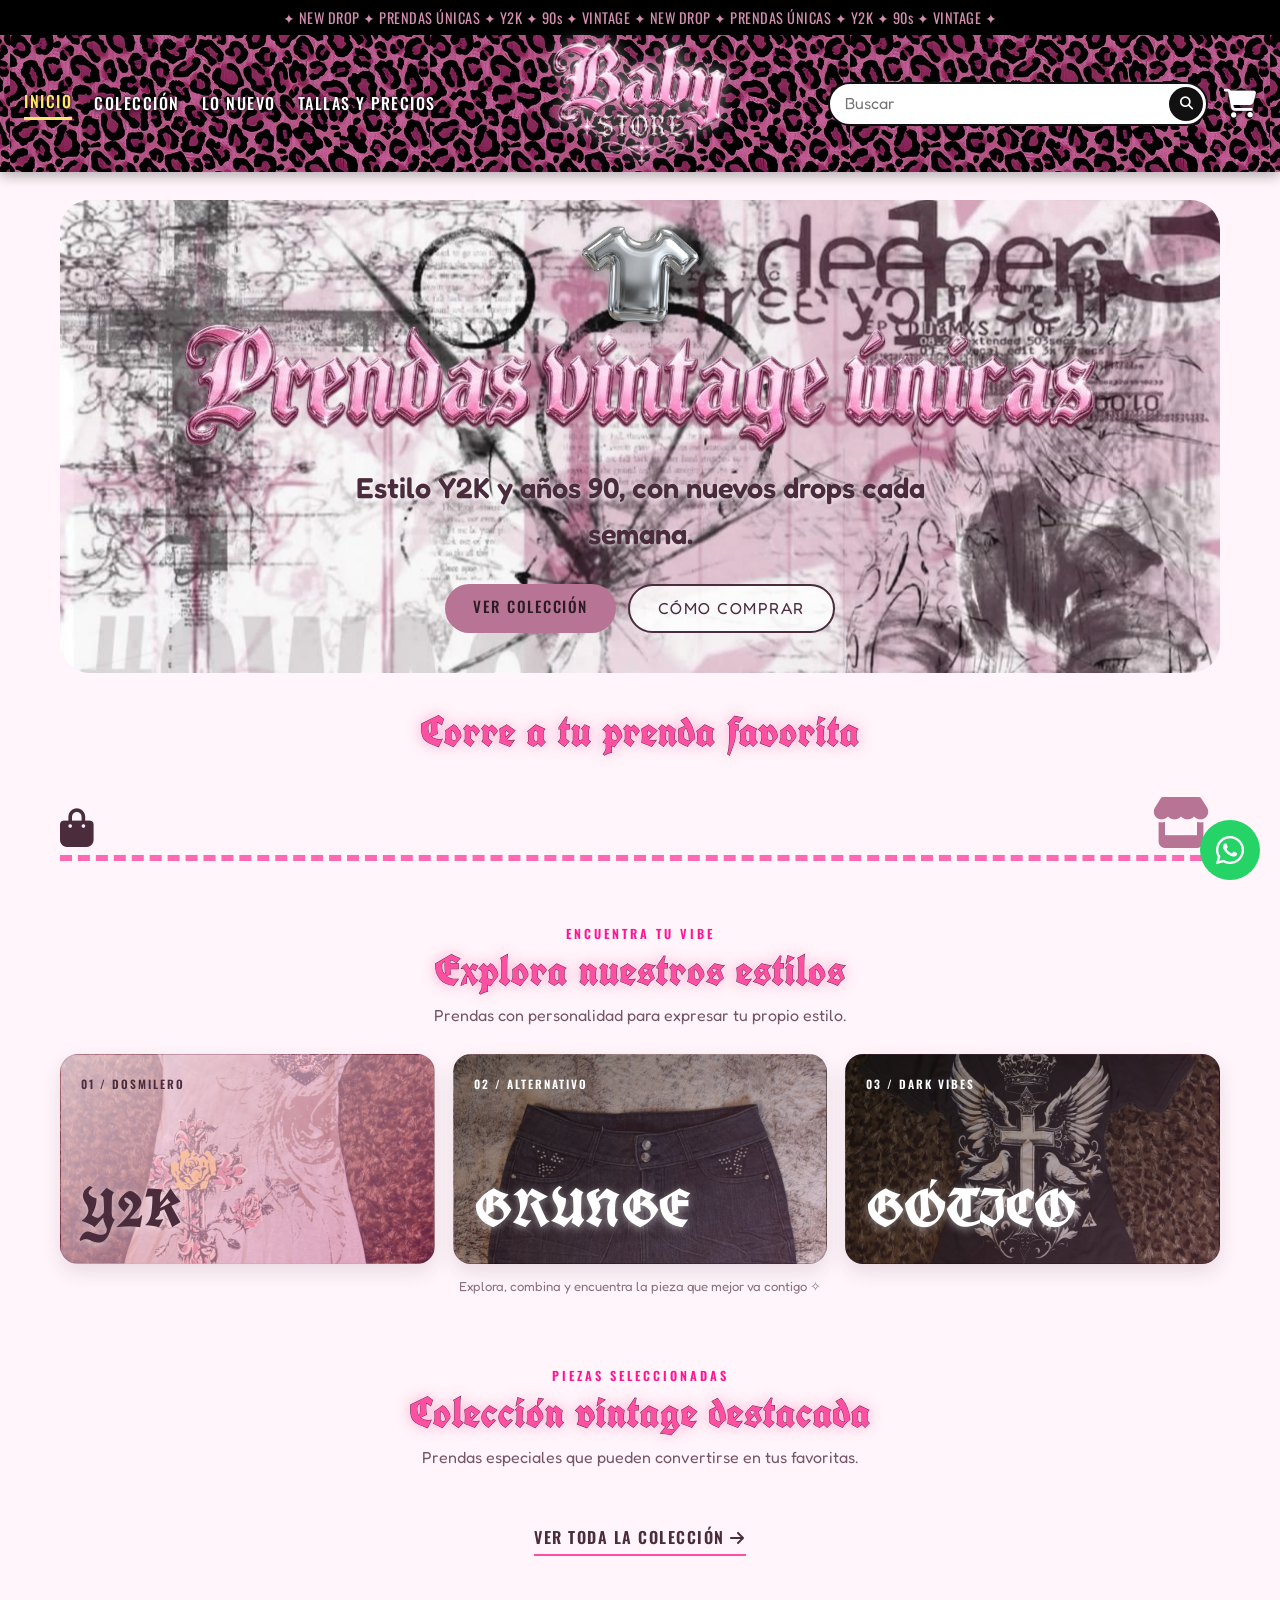
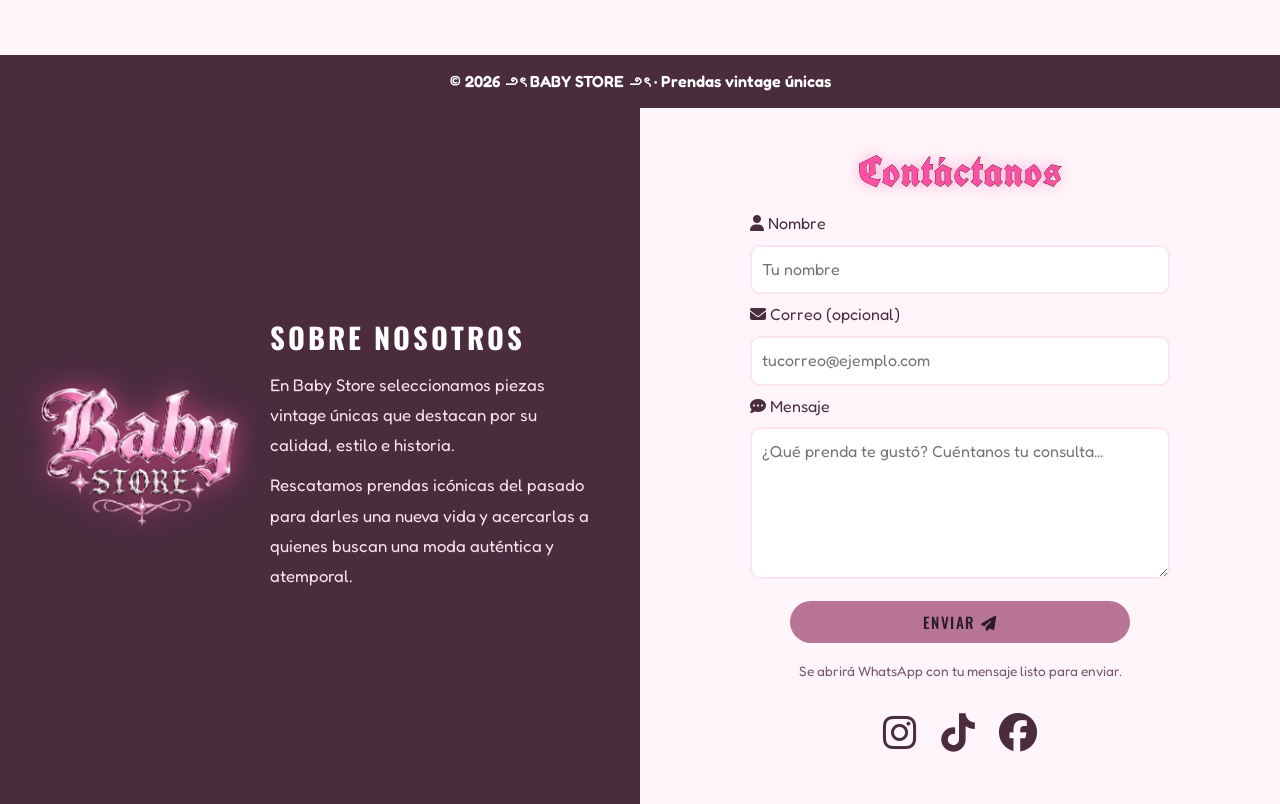
<file: Baby-Store-main/baby-store/index.html>
<!DOCTYPE html>
<html lang="es">
<head>
  <meta charset="UTF-8">
  <meta name="viewport" content="width=device-width, initial-scale=1.0">
  <title>Inicio | Baby Store</title>
  <!-- Fuentes: UnifrakturCook (títulos), Oswald (menú y botones), Fredoka (texto) -->
  <link rel="preconnect" href="https://fonts.googleapis.com">
  <link href="https://fonts.googleapis.com/css2?family=Fredoka:wght@400;600&family=Oswald:wght@500;600&family=UnifrakturCook:wght@700&display=swap" rel="stylesheet">
  <!-- Íconos: Font Awesome -->
  <link rel="stylesheet" href="https://cdnjs.cloudflare.com/ajax/libs/font-awesome/6.4.0/css/all.min.css">
  <link rel="stylesheet" href="css/style.css">
  <!-- NUEVO: estilos exclusivos del inicio para no mezclar cambios con otras páginas. -->
  <link rel="stylesheet" href="css/inicio.css">
</head>
<body>

  <!-- BARRA 1: reglas de compra 
  <div class="aviso"><span>Escribe “yo” al chat interno (solo si estás segur@ de comprar)<b>✦</b>Pagos: Yape, Plin o transferencia<b>✦</b>El primer pago confirmado se lleva la prenda<b>✦</b>3 minutos para pagar; luego pasa al siguiente cliente<b>✦</b>Separa con 50% y cancela el resto en máximo 2 días<b>✦</b>Envíos a todo el Perú<b>✦</b>No hay cambios ni devoluciones (prendas únicas)<b>✦</b>Escribe “yo” al chat interno (solo si estás segur@ de comprar)<b>✦</b>Pagos: Yape, Plin o transferencia<b>✦</b>El primer pago confirmado se lleva la prenda<b>✦</b>3 minutos para pagar; luego pasa al siguiente cliente<b>✦</b>Separa con 50% y cancela el resto en máximo 2 días<b>✦</b>Envíos a todo el Perú<b>✦</b>No hay cambios ni devoluciones (prendas únicas)<b>✦</b></span></div> -->
  <!-- BARRA 2 -->
  <div class="cinta" aria-hidden="true"><span> ✦ NEW DROP ✦ PRENDAS ÚNICAS ✦ Y2K ✦ 90s ✦ VINTAGE ✦ NEW DROP ✦ PRENDAS ÚNICAS ✦ Y2K ✦ 90s ✦ VINTAGE ✦ </span></div>

  <!-- BANNER: se conserva la identidad visual y se agrega navegación móvil. -->
  <header class="banner banner-inicio">
    <button class="menu-toggle" id="menuToggle" type="button" aria-label="Abrir menú" aria-expanded="false" aria-controls="menuPrincipal">
      <i class="fa-solid fa-bars" aria-hidden="true"></i>
    </button>

    <nav class="menu-principal" id="menuPrincipal" aria-label="Navegación principal" aria-hidden="true">
      <button class="cerrar-menu" id="cerrarMenu" type="button" aria-label="Cerrar menú">
        <i class="fa-solid fa-xmark" aria-hidden="true"></i>
      </button>
      <ul>
        <li><a href="index.html" class="activo">Inicio</a></li>
        <li><a href="coleccion.html">Colección</a></li>
        <li><a href="lo-nuevo.html">Lo nuevo</a></li>
        <!-- Categorías queda como acceso visual; su página/funcionalidad la desarrollará otro integrante. -->
        <li><a href="tallas.html">Tallas y Precios</a></li>
      </ul>
    </nav>

    <a class="logo" href="index.html" aria-label="Baby Store - Inicio">
      <img src="img/logo.png" alt="Baby Store">
    </a>

    <div class="herramientas">
      <form class="buscador" role="search" action="coleccion.html" method="get">
        <input type="search" name="q" aria-label="Buscar prendas" placeholder="Buscar">
        <button type="submit" aria-label="Buscar"><i class="fa-solid fa-magnifying-glass"></i></button>
      </form>
      <a class="carrito" href="#" aria-label="Carrito"><i class="fa-solid fa-cart-shopping"></i></a>
    </div>
  </header>
  <!-- Fondo oscuro que permite cerrar el menú móvil tocando fuera del panel. -->
  <div class="menu-backdrop" id="menuBackdrop" hidden></div>

  <main class="inicio-main">
    <!-- HERO: conserva las imágenes y el estilo del proyecto, pero añade una acción secundaria. -->
    <section class="hero hero-inicio">
      <img class="polo" src="img/polo_plateado.png" alt="Polo plateado de estilo Y2K">
      <h1><img class="titulo-hero" src="img/titulo_hero.png" alt="Prendas vintage únicas"></h1>
      <p class="lead">Estilo Y2K y años 90, con nuevos drops cada semana.</p>
      <div class="hero-acciones">
        <a class="btn" href="coleccion.html">Ver colección</a>
        <!-- Semana 14: abre una ventana modal con información de compra. -->
        <button class="btn btn-secundario" id="abrirModal" type="button">Cómo comprar</button>
      </div>
    </section>

    <!-- Se conserva el pequeño recurso animado original de la tienda. -->
    <section class="juego">
      <h2>Corre a tu prenda favorita</h2>
      <div class="calle" aria-hidden="true">
        <i class="fa-solid fa-bag-shopping runner"></i>
        <i class="fa-solid fa-store tienda"></i>
      </div>
    </section>

    <!-- Nueva presentación de categorías: solo acceso visual, sin funcionalidad todavía. -->
    <section class="bloque-categorias" aria-labelledby="titulo-categorias">
      <div class="encabezado-seccion">
        <p class="eyebrow">ENCUENTRA TU VIBE</p>
        <h2 id="titulo-categorias">Explora nuestros estilos</h2>
        <p>Prendas con personalidad para expresar tu propio estilo.</p>
      </div>
      <div class="categorias-preview">
        <article class="categoria-preview categoria-y2k">
          <span>01 / DOSMILERO</span><h3>Y2K</h3>
        </article>
        <article class="categoria-preview categoria-grunge">
          <span>02 / ALTERNATIVO</span><h3>GRUNGE</h3>
        </article>
        <article class="categoria-preview categoria-gotico">
          <span>03 / DARK VIBES</span><h3>GÓTICO</h3>
        </article>
      </div>
      <!--sección categorías y filtros-->
      <p class="nota-categorias"> Explora, combina y encuentra la pieza que mejor va contigo ✧</p>
    </section>

    <!-- Semana 12: los productos se almacenan en un arreglo. Semana 13: JS crea las tarjetas en este contenedor. -->
    <section class="productos-inicio" aria-labelledby="titulo-productos">
      <div class="encabezado-seccion">
        <p class="eyebrow">PIEZAS SELECCIONADAS</p>
        <h2 id="titulo-productos">Colección vintage destacada</h2>
        <p>Prendas especiales que pueden convertirse en tus favoritas.</p>
      </div>
      <div class="grid" id="productosDestacados" aria-live="polite">
        <!-- JavaScript insertará aquí las tarjetas de productos. -->
      </div>
      <a class="enlace-coleccion" href="coleccion.html">VER TODA LA COLECCIÓN <i class="fa-solid fa-arrow-right"></i></a>
    </section>
  </main>

  <!-- Semana 14: modal accesible para explicar el proceso de compra. -->
  <div class="modal-backdrop" id="modalCompra" aria-hidden="true">
    <section class="modal-compra" role="dialog" aria-modal="true" aria-labelledby="tituloModalCompra">
      <button class="modal-cerrar" id="cerrarModal" type="button" aria-label="Cerrar ventana">&times;</button>
      <p class="eyebrow">ANTES DE ELEGIR TU PRENDA</p>
      <h2 id="tituloModalCompra">¿Cómo comprar?</h2>
      <ol>
        <li>Explora la colección y elige la prenda que te guste.</li>
        <li>Escribe “yo” por el chat interno solo si estás segur@ de comprar.</li>
        <li>El primer pago confirmado se lleva la prenda.</li>
        <li>Puedes separar con el 50% y cancelar el resto en un máximo de 2 días.</li>
      </ol>
      <p class="modal-nota">Pagos por Yape, Plin o transferencia. Envíos a todo el Perú. Revisa las condiciones de compra antes de confirmar.</p>
      <button class="btn" id="entendidoModal" type="button">Entendido</button>
    </section>
  </div>

  <!-- WhatsApp oficial de Baby Store. -->
  <a class="whatsapp" href="https://wa.me/51928042196" target="_blank" rel="noopener noreferrer" aria-label="Escríbenos por WhatsApp">
    <i class="fa-brands fa-whatsapp"></i>
  </a>

  <footer id="contacto">
    <div class="copy">
      <p>© 2026 ౨ৎ BABY STORE ౨ৎ · Prendas vintage únicas</p>
    </div>
    <div class="pie-grid">
      <section class="nosotros">
        <img src="img/logo.png" alt="Logo Baby Store">
        <div>
          <h2>Sobre nosotros</h2>
          <p>En Baby Store seleccionamos piezas vintage únicas que destacan por su calidad, estilo e historia.</p>
          <p>Rescatamos prendas icónicas del pasado para darles una nueva vida y acercarlas a quienes buscan una moda auténtica y atemporal.</p>
        </div>
      </section>
      <section class="contacto">
        <h2>Contáctanos</h2>
        <!-- El formulario prepara un mensaje y lo envía a WhatsApp al confirmar. -->
        <form class="formulario" id="formularioContacto">
          <label for="nombre"><i class="fa-solid fa-user"></i> Nombre</label>
          <input type="text" id="nombre" name="nombre" placeholder="Tu nombre" autocomplete="name" required>

          <label for="email"><i class="fa-solid fa-envelope"></i> Correo (opcional)</label>
          <input type="email" id="email" name="email" placeholder="tucorreo@ejemplo.com" autocomplete="email">

          <label for="mensaje"><i class="fa-solid fa-comment-dots"></i> Mensaje</label>
          <textarea id="mensaje" name="mensaje" rows="5" placeholder="¿Qué prenda te gustó? Cuéntanos tu consulta..." required></textarea>

          <button class="btn btn-enviar" type="submit">Enviar <i class="fa-solid fa-paper-plane"></i></button>
          <p class="contacto-ayuda" id="contactoAyuda">Se abrirá WhatsApp con tu mensaje listo para enviar.</p>
        </form>
        <p class="redes">
          <a href="https://www.instagram.com/babystore.pe_" target="_blank" rel="noopener noreferrer" aria-label="Instagram"><i class="fa-brands fa-instagram"></i></a>
          <a href="https://www.tiktok.com/@babystore.pe_" target="_blank" rel="noopener noreferrer" aria-label="TikTok"><i class="fa-brands fa-tiktok"></i></a>
          <a href="#" aria-label="Facebook" title="Facebook"><i class="fa-brands fa-facebook"></i></a>
        </p>
      </section>
    </div>
  </footer>

  <!-- JavaScript propio de la página de inicio (semanas 11 a 14). -->
<script src="js/supabase-config.js"></script>
<script src="js/inicio.js"></script>
</body>
</html>
</file>
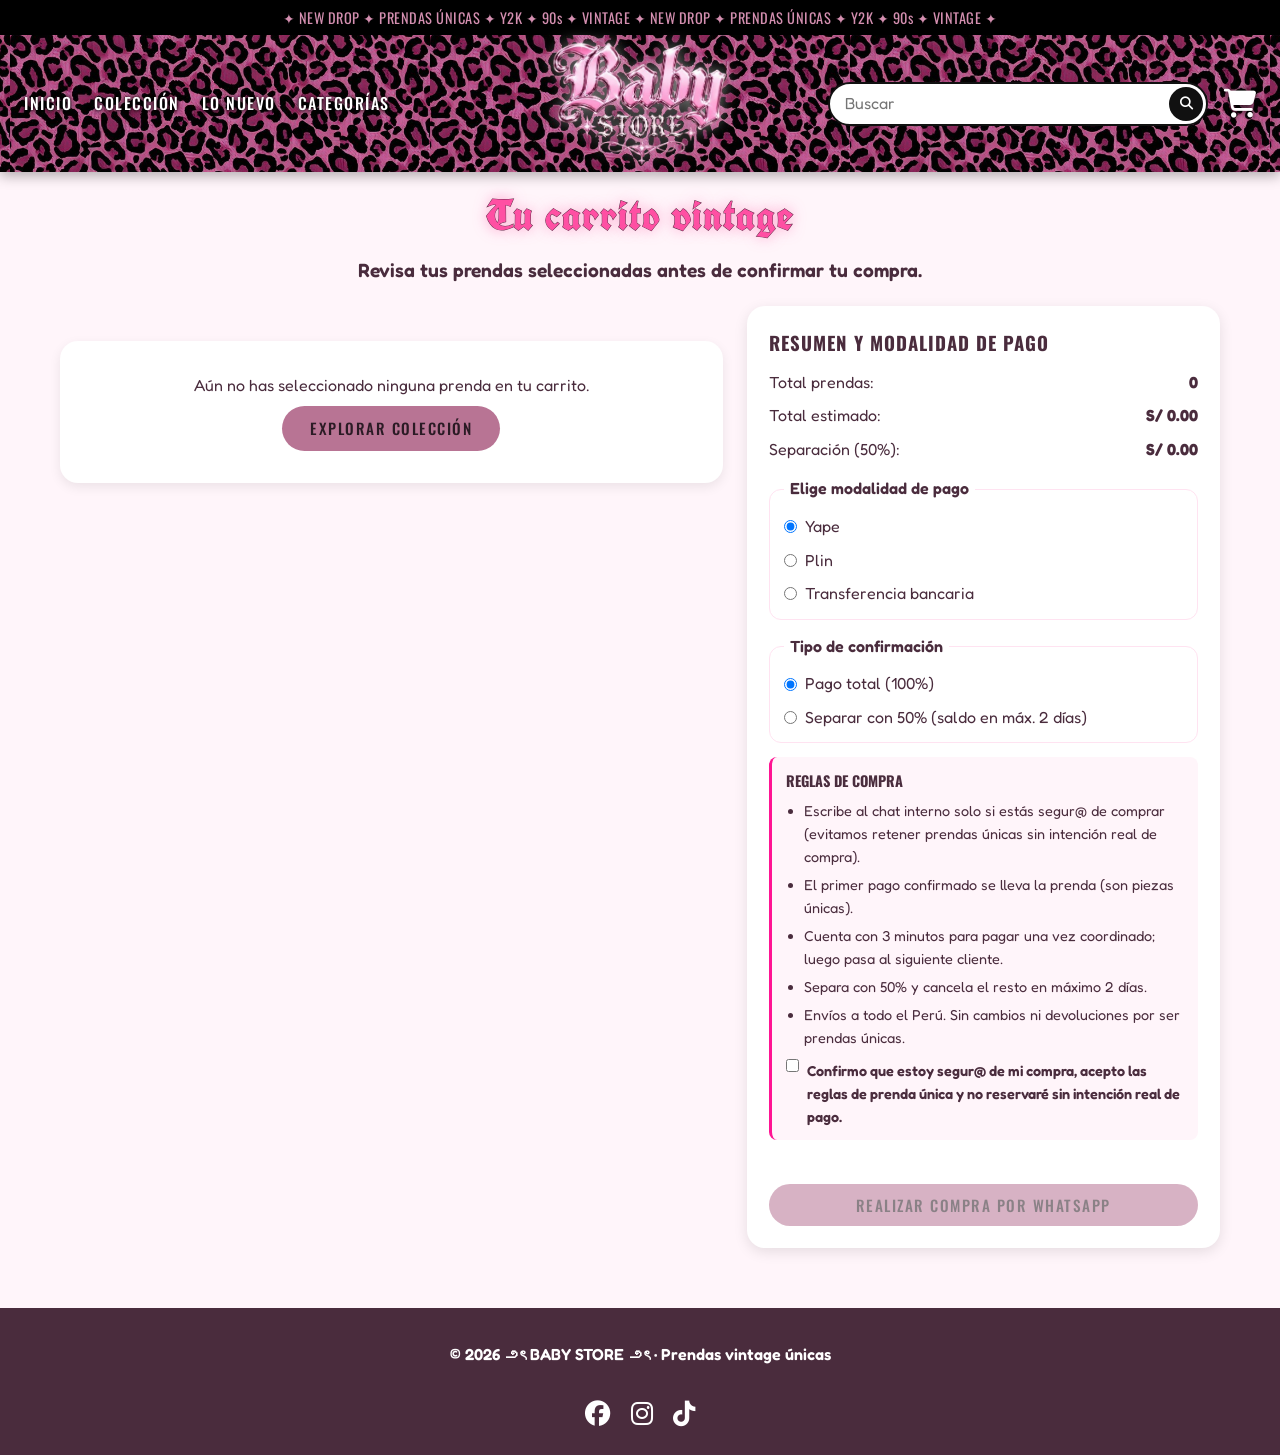
<file: carrito.html>
<!DOCTYPE html>
<html lang="es">
<head>
  <meta charset="UTF-8">
  <meta name="viewport" content="width=device-width, initial-scale=1.0">
  <title>Carrito | Baby Store</title>
  <link rel="icon" type="image/png" href="img/logo.png">
  <link rel="shortcut icon" type="image/png" href="img/logo.png">
  <link rel="apple-touch-icon" href="img/logo.png">
  <link rel="preconnect" href="https://fonts.googleapis.com">
  <link href="https://fonts.googleapis.com/css2?family=Fredoka:wght@400;600&family=Oswald:wght@500;600&family=UnifrakturCook:wght@700&display=swap" rel="stylesheet">
  <link rel="stylesheet" href="https://cdnjs.cloudflare.com/ajax/libs/font-awesome/6.4.0/css/all.min.css">
  <link rel="stylesheet" href="css/style.css">
  <link rel="stylesheet" href="css/menu.css">
  <link rel="stylesheet" href="css/carrito.css">
</head>
<body>

  <div class="cinta" aria-hidden="true"><span> ✦ NEW DROP ✦ PRENDAS ÚNICAS ✦ Y2K ✦ 90s ✦ VINTAGE ✦ NEW DROP ✦ PRENDAS ÚNICAS ✦ Y2K ✦ 90s ✦ VINTAGE ✦ </span></div>

  <header class="banner">
    <button class="menu-toggle" id="menuToggle" type="button" aria-label="Abrir menú" aria-expanded="false" aria-controls="menuPrincipal">
      <i class="fa-solid fa-bars" aria-hidden="true"></i>
    </button>

    <nav class="menu-principal" id="menuPrincipal" aria-label="Navegación principal" aria-hidden="true">
      <button class="cerrar-menu" id="cerrarMenu" type="button" aria-label="Cerrar menú">
        <i class="fa-solid fa-xmark" aria-hidden="true"></i>
      </button>
      <ul>
        <li><a href="index.html">Inicio</a></li>
        <li><a href="coleccion.html">Colección</a></li>
        <li><a href="lo-nuevo.html">Lo nuevo</a></li>
        <li class="menu-categorias">
          <button type="button" id="btnCategorias" aria-expanded="false" aria-controls="submenuCategorias">Categorías</button>
          <ul class="submenu-categorias" id="submenuCategorias">
            <li><a href="coleccion.html?categoria=all" data-categoria="all">Ver todo</a></li>
            <li><a href="coleccion.html?categoria=polos" data-categoria="polos">Polos</a></li>
            <li><a href="coleccion.html?categoria=tops" data-categoria="tops">Tops</a></li>
            <li><a href="coleccion.html?categoria=blusas" data-categoria="blusas">Blusas</a></li>
            <li><a href="coleccion.html?categoria=camisas" data-categoria="camisas">Camisas</a></li>
            <li><a href="coleccion.html?categoria=pantalones" data-categoria="pantalones">Pantalones</a></li>
            <li><a href="coleccion.html?categoria=abrigos" data-categoria="abrigos">Abrigos</a></li>
            <li><a href="coleccion.html?categoria=casacas" data-categoria="casacas">Casacas</a></li>
            <li><a href="coleccion.html?categoria=chalecos" data-categoria="chalecos">Chalecos</a></li>
            <li><a href="coleccion.html?categoria=chompas" data-categoria="chompas">Chompas</a></li>
            <li><a href="coleccion.html?categoria=carteras" data-categoria="carteras">Carteras</a></li>
            <li><a href="coleccion.html?categoria=shorts" data-categoria="shorts">Shorts</a></li>
            <li><a href="coleccion.html?categoria=zip_up" data-categoria="zip_up">Zip Up</a></li>
          </ul>
        </li>
      </ul>
    </nav>

    <a class="logo" href="index.html">
      <img src="img/logo.png" alt="Baby Store">
    </a>

    <div class="herramientas">
      <form class="buscador" role="search" action="coleccion.html" method="get">
        <input type="search" name="q" aria-label="Buscar prendas" placeholder="Buscar">
        <button type="submit" aria-label="Buscar"><i class="fa-solid fa-magnifying-glass"></i></button>
      </form>
      <a class="carrito" href="carrito.html" aria-label="Carrito">
        <i class="fa-solid fa-cart-shopping"></i>
      </a>
    </div>
  </header>

  <div class="menu-backdrop" id="menuBackdrop" hidden></div>

  <main class="carrito-main">
    <h2>Tu carrito vintage</h2>
    <p class="lead">Revisa tus prendas seleccionadas antes de confirmar tu compra.</p>

    <div class="carrito-layout">
      <section class="carrito-lista-wrap" aria-label="Prendas seleccionadas">
        <div id="listaCarrito" class="carrito-lista"></div>
        <div id="carritoVacio" class="carrito-vacio" hidden>
          <p>Aún no has seleccionado ninguna prenda en tu carrito.</p>
          <a class="btn" href="coleccion.html">Explorar colección</a>
        </div>
      </section>

      <aside class="carrito-panel" aria-label="Resumen y condiciones de compra">
        <h3>Resumen y modalidad de pago</h3>

        <div class="resumen-montos">
          <p>Total prendas: <strong id="totalPrendas">0</strong></p>
          <p>Total estimado: <strong id="totalMonto">S/ 0.00</strong></p>
          <p>Separación (50%): <strong id="montoSeparacion">S/ 0.00</strong></p>
        </div>

        <fieldset class="modalidades-pago">
          <legend>Elige modalidad de pago</legend>
          <label><input type="radio" name="metodoPago" value="Yape" checked> Yape</label>
          <label><input type="radio" name="metodoPago" value="Plin"> Plin</label>
          <label><input type="radio" name="metodoPago" value="Transferencia"> Transferencia bancaria</label>
        </fieldset>

        <fieldset class="modalidades-pago">
          <legend>Tipo de confirmación</legend>
          <label><input type="radio" name="tipoPago" value="Pago total (100%)" checked> Pago total (100%)</label>
          <label><input type="radio" name="tipoPago" value="Separación (50% - saldo en máx. 2 días)"> Separar con 50% (saldo en máx. 2 días)</label>
        </fieldset>

        <div class="reglas-tienda">
          <h4>Reglas de compra</h4>
          <ul>
            <li>Escribe al chat interno solo si estás segur@ de comprar (evitamos retener prendas únicas sin intención real de compra).</li>
            <li>El primer pago confirmado se lleva la prenda (son piezas únicas).</li>
            <li>Cuenta con 3 minutos para pagar una vez coordinado; luego pasa al siguiente cliente.</li>
            <li>Separa con 50% y cancela el resto en máximo 2 días.</li>
            <li>Envíos a todo el Perú. Sin cambios ni devoluciones por ser prendas únicas.</li>
          </ul>
          <label class="acepto-etica">
            <input type="checkbox" id="aceptoReglasEticas">
            <span>Confirmo que estoy segur@ de mi compra, acepto las reglas de prenda única y no reservaré sin intención real de pago.</span>
          </label>
        </div>

        <p id="avisoEtico" class="aviso-etica" role="status" aria-live="polite"></p>

        <button type="button" class="btn btn-realizar-compra" id="btnRealizarCompra">
          Realizar compra por WhatsApp
        </button>
      </aside>
    </div>
  </main>

  <footer class="footer-simple">
    <p class="copy">
        © 2026 ౨ৎ BABY STORE ౨ৎ · Prendas vintage únicas
    </p>
    <div class="redes-footer">
        <a href="#" aria-label="Facebook"><i class="fa-brands fa-facebook"></i></a>
        <a href="https://www.instagram.com/babystore.pe_" target="_blank" rel="noopener noreferrer" aria-label="Instagram"><i class="fa-brands fa-instagram"></i></a>
        <a href="https://www.tiktok.com/@babystore.pe_" target="_blank" rel="noopener noreferrer" aria-label="TikTok"><i class="fa-brands fa-tiktok"></i></a>
    </div>
</footer>

  <script src="js/menu-compartido.js"></script>
  <script src="js/carrito.js"></script>
</body>
</html>
</file>
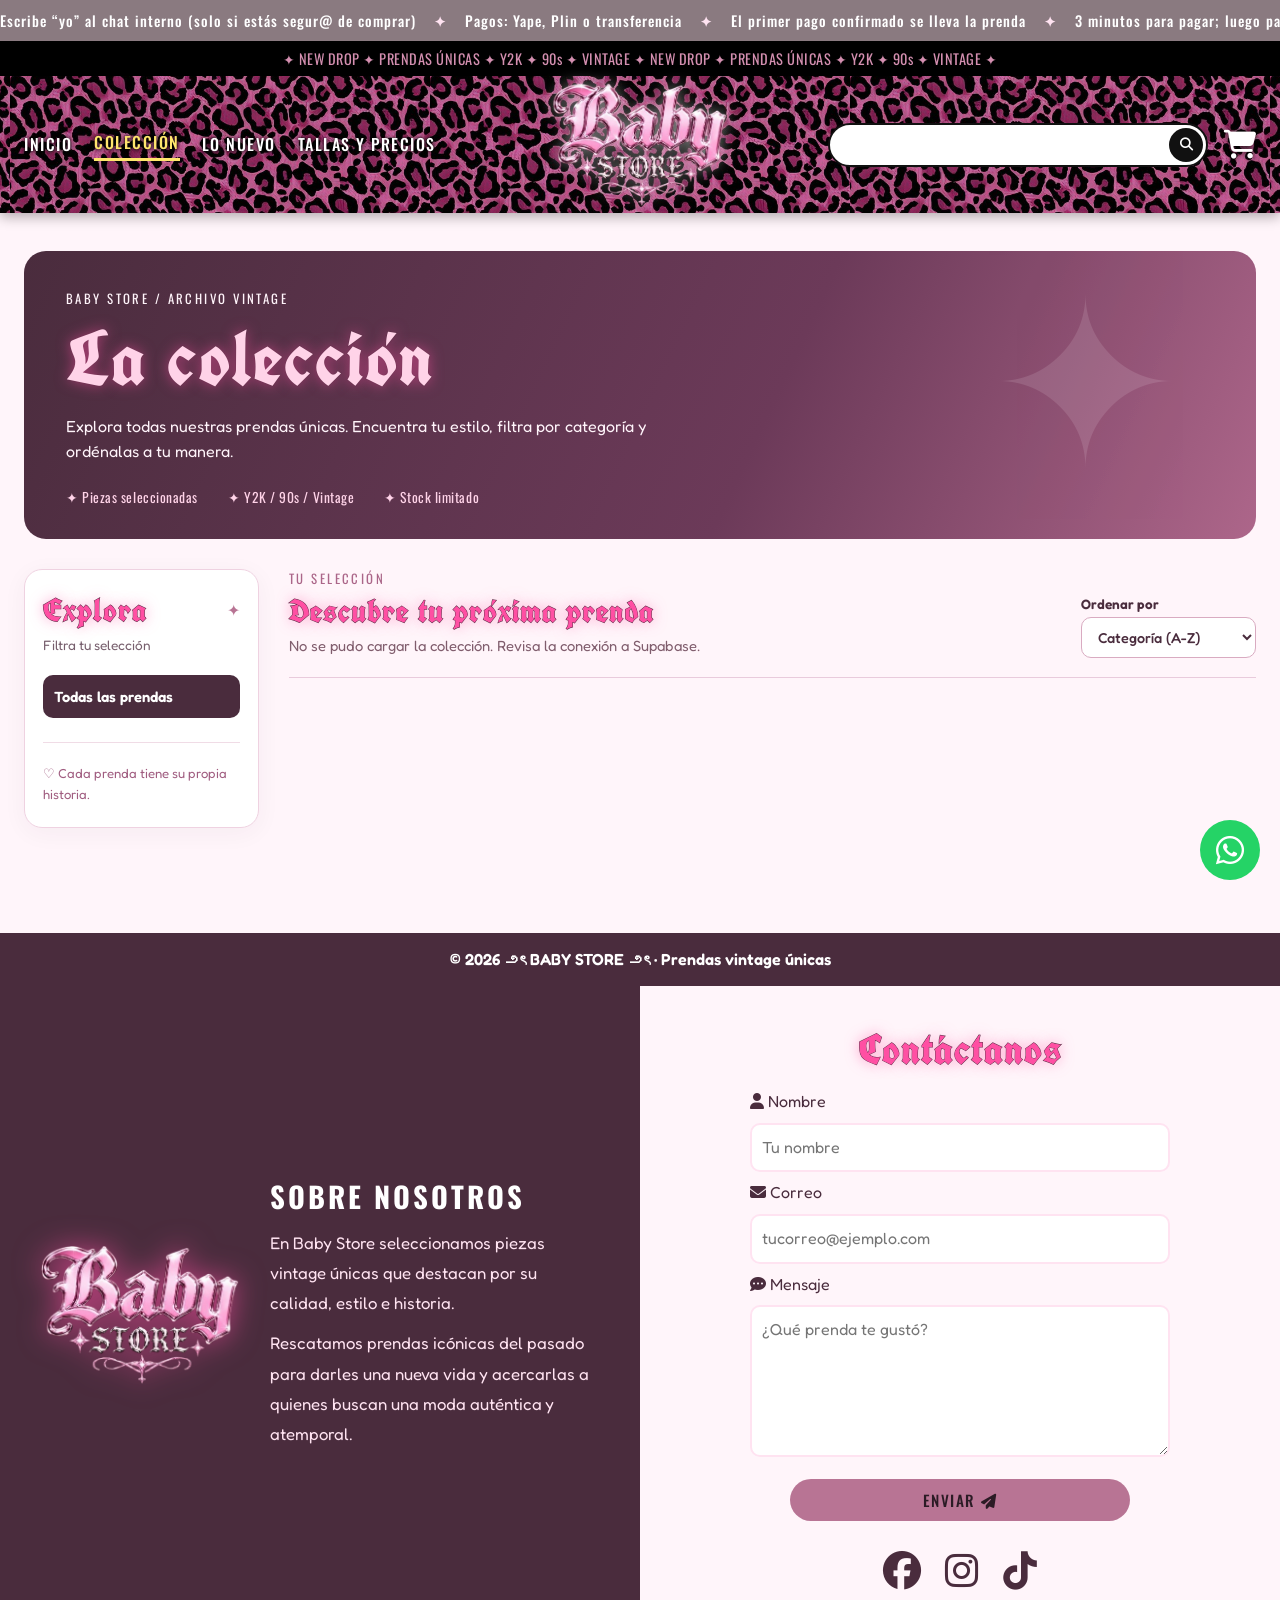
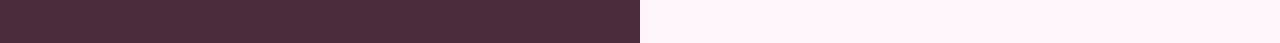
<file: Baby-Store-main/baby-store/coleccion.html>
<!DOCTYPE html>
<html lang="es">
<head>
  <meta charset="UTF-8">
  <meta name="viewport" content="width=device-width, initial-scale=1.0">
  <title>Colección | Baby Store</title>
  <!-- Fuentes: UnifrakturCook (títulos), Oswald (menú y botones), Fredoka (texto) -->
  <link rel="preconnect" href="https://fonts.googleapis.com">
  <link href="https://fonts.googleapis.com/css2?family=Fredoka:wght@400;600&family=Oswald:wght@500;600&family=UnifrakturCook:wght@700&display=swap" rel="stylesheet">
  <!-- Íconos: Font Awesome -->
  <link rel="stylesheet" href="https://cdnjs.cloudflare.com/ajax/libs/font-awesome/6.4.0/css/all.min.css">
  <link rel="stylesheet" href="css/style.css">
  <link rel="stylesheet" href="css/coleccion.css">
</head>
<body>

  <!-- BARRA 1 -->
  <div class="aviso"><span>Escribe “yo” al chat interno (solo si estás segur@ de comprar)<b>✦</b>Pagos: Yape, Plin o transferencia<b>✦</b>El primer pago confirmado se lleva la prenda<b>✦</b>3 minutos para pagar; luego pasa al siguiente cliente<b>✦</b>Separa con 50% y cancela el resto en máximo 2 días<b>✦</b>Envíos a todo el Perú<b>✦</b>No hay cambios ni devoluciones (prendas únicas)<b>✦</b>Escribe “yo” al chat interno (solo si estás segur@ de comprar)<b>✦</b>Pagos: Yape, Plin o transferencia<b>✦</b>El primer pago confirmado se lleva la prenda<b>✦</b>3 minutos para pagar; luego pasa al siguiente cliente<b>✦</b>Separa con 50% y cancela el resto en máximo 2 días<b>✦</b>Envíos a todo el Perú<b>✦</b>No hay cambios ni devoluciones (prendas únicas)<b>✦</b></span></div>

  <!-- BARRA 2 -->
  <div class="cinta" aria-hidden="true"><span> ✦ NEW DROP ✦ PRENDAS ÚNICAS ✦ Y2K ✦ 90s ✦ VINTAGE ✦ NEW DROP ✦ PRENDAS ÚNICAS ✦ Y2K ✦ 90s ✦ VINTAGE ✦ </span></div>

  <!-- BANNER -->
  <header class="banner">
    <nav>
      <ul>
        <li><a href="index.html">Inicio</a></li><li><a href="coleccion.html" class="activo">Colección</a></li><li><a href="lo-nuevo.html">Lo nuevo</a></li><li><a href="tallas.html">Tallas y Precios</a></li>
      </ul>
    </nav>
    <a class="logo" href="index.html">
      <img src="img/logo.png" alt="Baby Store">
    </a>
    <div class="herramientas">
      <form class="buscador" role="search" action="coleccion.html" method="get">
        <input type="search" name="q" aria-label="Buscar prendas">
        <button type="submit" aria-label="Buscar"><i class="fa-solid fa-magnifying-glass"></i></button>
      </form>
      <a class="carrito" href="#" aria-label="Carrito"><i class="fa-solid fa-cart-shopping"></i></a>
    </div>
  </header>

  <main class="catalogo-pagina">
    <section class="catalogo-hero" aria-labelledby="titulo-coleccion">
      <p class="catalogo-kicker">BABY STORE / ARCHIVO VINTAGE</p>
      <h1 id="titulo-coleccion">La colección</h1>
      <p>Explora todas nuestras prendas únicas. Encuentra tu estilo, filtra por categoría y ordénalas a tu manera.</p>
      <div class="catalogo-guia"><span>✦ Piezas seleccionadas</span><span>✦ Y2K / 90s / Vintage</span><span>✦ Stock limitado</span></div>
    </section>

    <section class="catalogo-layout" aria-label="Explorar prendas">
      <aside class="catalogo-lateral" aria-labelledby="filtros-titulo">
        <div class="catalogo-lateral-cabecera"><h2 id="filtros-titulo">Explora</h2><span>✦</span></div>
        <p class="catalogo-mini">Filtra tu selección</p>
        <div id="filtrosCategorias" class="catalogo-categorias" role="group" aria-label="Filtrar por categoría">
          <button class="catalogo-categoria seleccionada" type="button" data-categoria="Todas" aria-pressed="true">Todas las prendas</button>
        </div>
        <div class="catalogo-lateral-pie">♡ Cada prenda tiene su propia historia.</div>
      </aside>

      <div class="catalogo-contenido">
        <div class="catalogo-barra">
          <div><p class="catalogo-etiqueta">TU SELECCIÓN</p><h2>Descubre tu próxima prenda</h2><p id="estadoColeccion" class="resultado-busqueda" role="status" aria-live="polite">Cargando colección...</p></div>
          <div class="catalogo-ordenador"><label for="ordenColeccion">Ordenar por</label>
            <select id="ordenColeccion" aria-label="Ordenar prendas">
              <option value="categoria">Categoría (A-Z)</option>
              <option value="nombre">Nombre (A-Z)</option>
              <option value="precio-asc">Menor precio</option>
              <option value="precio-desc">Mayor precio</option>
              <option value="recientes">Más recientes</option>
            </select>
          </div>
        </div>
        <div class="catalogo-raya" aria-hidden="true"></div>
        <div class="catalogo-grilla" id="catalogoProductos" aria-live="polite"></div>
      </div>
    </section>
  </main>


  <!-- Formulario de solicitud: no procesa pagos ni reserva automáticamente -->
  <dialog id="dialogoPedido" class="pedido-dialog" aria-labelledby="pedidoTitulo">
    <div class="pedido-cabecera">
      <h2 id="pedidoTitulo">Solicitar prenda</h2>
      <button type="button" id="pedidoCerrar" class="pedido-cerrar" aria-label="Cerrar solicitud">×</button>
    </div>
    <p id="pedidoDetalle"></p>
    <form id="formularioPedido" class="pedido-formulario">
      <label for="pedidoNombre">Tu nombre</label>
      <input id="pedidoNombre" name="nombre" required minlength="2" maxlength="80" autocomplete="name" placeholder="Nombre y apellido">
      <label for="pedidoWhatsApp">Tu WhatsApp (solo números)</label>
      <input id="pedidoWhatsApp" name="whatsapp" type="tel" required inputmode="numeric" pattern="[0-9]{9,15}" minlength="9" maxlength="15" placeholder="Ej. 999888777">
      <p class="pedido-privacidad">Usaremos estos datos únicamente para comunicarnos sobre esta solicitud. No ingreses datos bancarios.</p>
      <button id="pedidoEnviar" class="btn" type="submit">Enviar solicitud</button>
      <p id="pedidoMensaje" role="status" aria-live="polite"></p>
    </form>
  </dialog>

  <!-- WHATSAPP -->
  <a class="whatsapp" href="https://wa.me/51999999999" target="_blank" aria-label="Escríbenos por WhatsApp">
    <i class="fa-brands fa-whatsapp"></i>
  </a>

  <footer id="contacto">
    <div class="copy">
      <p>© 2026 ౨ৎ BABY STORE ౨ৎ · Prendas vintage únicas</p>
    </div>
    <div class="pie-grid">
      <section class="nosotros">
        <img src="img/logo.png" alt="Logo Baby Store">
        <div>
          <h2>Sobre nosotros</h2>
          <p>En Baby Store seleccionamos piezas vintage únicas que destacan por su calidad, estilo e historia.</p>
          <p>Rescatamos prendas icónicas del pasado para darles una nueva vida y acercarlas a quienes buscan una moda auténtica y atemporal.</p>
        </div>
      </section>
      <section class="contacto">
        <h2>Contáctanos</h2>
        <form class="formulario">
          <label for="nombre"><i class="fa-solid fa-user"></i> Nombre</label>
          <input type="text" id="nombre" name="nombre" placeholder="Tu nombre" required>
          <label for="email"><i class="fa-solid fa-envelope"></i> Correo</label>
          <input type="email" id="email" name="email" placeholder="tucorreo@ejemplo.com" required>
          <label for="mensaje"><i class="fa-solid fa-comment-dots"></i> Mensaje</label>
          <textarea id="mensaje" name="mensaje" rows="5" placeholder="¿Qué prenda te gustó?"></textarea>
          <button class="btn btn-enviar" type="submit">Enviar <i class="fa-solid fa-paper-plane"></i></button>
        </form>
        <p class="redes">
          <!-- Facebook falta -->
          <a href="#" aria-label="Facebook"><i class="fa-brands fa-facebook"></i></a>
          <a href="https://www.instagram.com/babystore.pe_" target="_blank" aria-label="Instagram"><i class="fa-brands fa-instagram"></i></a>
          <a href="https://www.tiktok.com/@babystore.pe_" target="_blank" aria-label="TikTok"><i class="fa-brands fa-tiktok"></i></a>
        </p>
      </section>
    </div>
  </footer>

  <script src="js/supabase-config.js"></script>
  <script src="js/coleccion.js"></script>
</body>
</html>
</file>
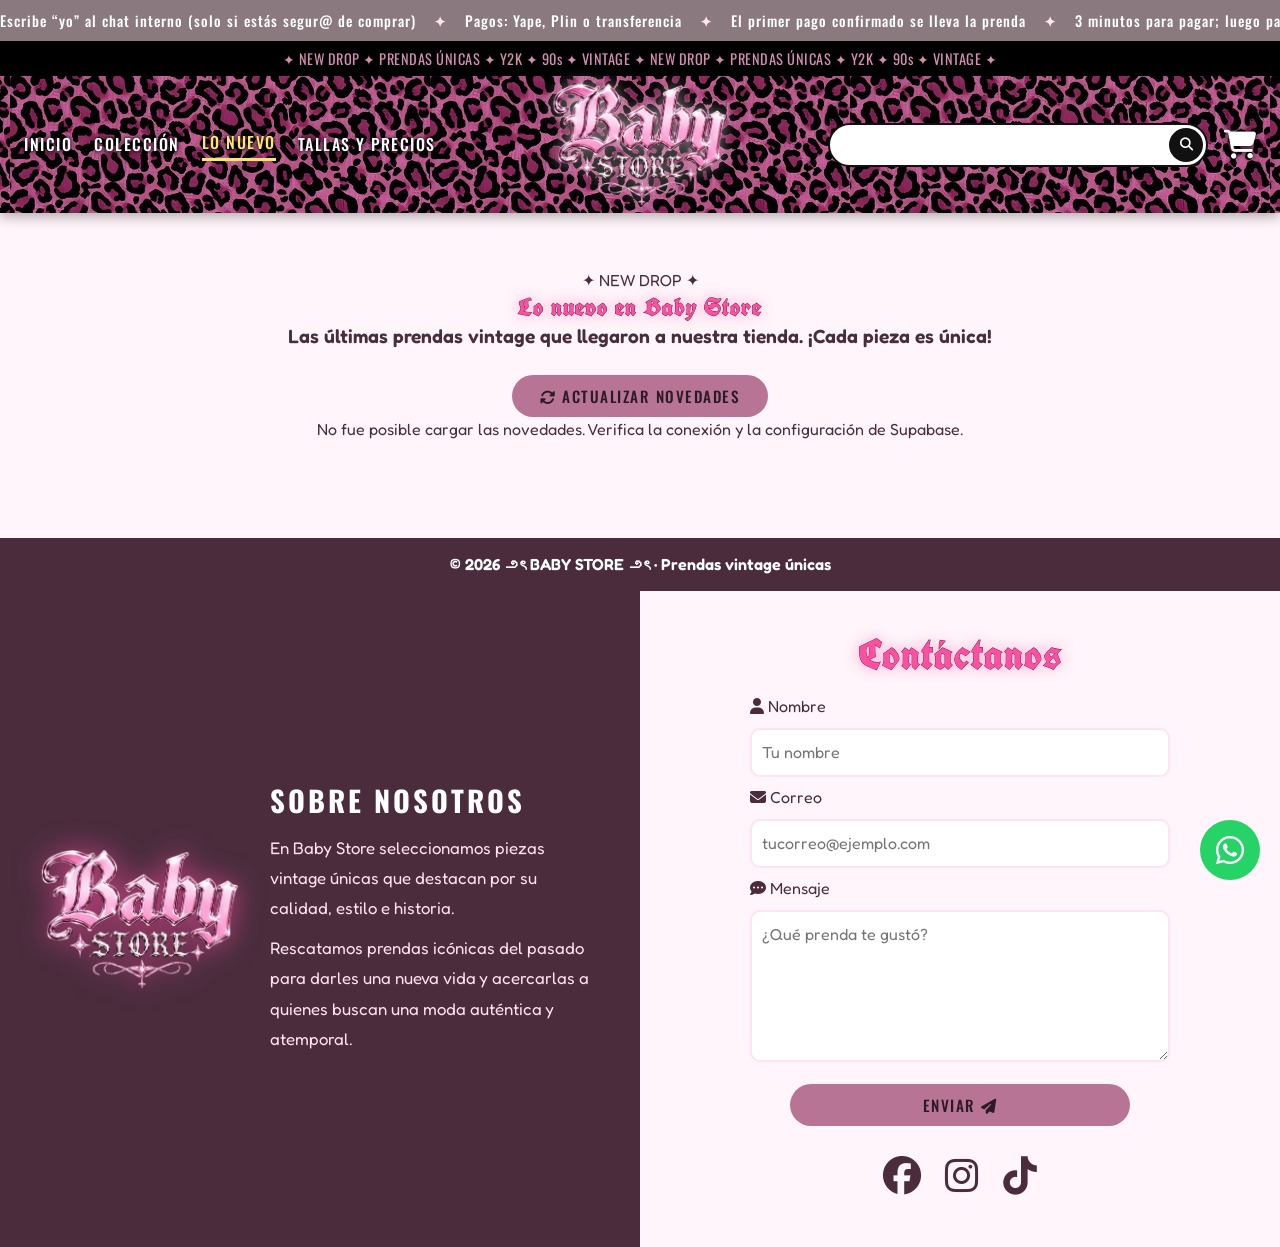
<file: Baby-Store-main/baby-store/lo-nuevo.html>
<!DOCTYPE html>
<html lang="es">
<head>
  <meta charset="UTF-8">
  <meta name="viewport" content="width=device-width, initial-scale=1.0">
  <title>Lo nuevo | Baby Store</title>
  <!-- Fuentes: UnifrakturCook (títulos), Oswald (menú y botones), Fredoka (texto) -->
  <link rel="preconnect" href="https://fonts.googleapis.com">
  <link href="https://fonts.googleapis.com/css2?family=Fredoka:wght@400;600&family=Oswald:wght@500;600&family=UnifrakturCook:wght@700&display=swap" rel="stylesheet">
  <!-- Íconos: Font Awesome -->
  <link rel="stylesheet" href="https://cdnjs.cloudflare.com/ajax/libs/font-awesome/6.4.0/css/all.min.css">
  <link rel="stylesheet" href="css/style.css">
</head>
<body>

  <!-- BARRA 1: reglas de compra -->
  <div class="aviso"><span>Escribe “yo” al chat interno (solo si estás segur@ de comprar)<b>✦</b>Pagos: Yape, Plin o transferencia<b>✦</b>El primer pago confirmado se lleva la prenda<b>✦</b>3 minutos para pagar; luego pasa al siguiente cliente<b>✦</b>Separa con 50% y cancela el resto en máximo 2 días<b>✦</b>Envíos a todo el Perú<b>✦</b>No hay cambios ni devoluciones (prendas únicas)<b>✦</b>Escribe “yo” al chat interno (solo si estás segur@ de comprar)<b>✦</b>Pagos: Yape, Plin o transferencia<b>✦</b>El primer pago confirmado se lleva la prenda<b>✦</b>3 minutos para pagar; luego pasa al siguiente cliente<b>✦</b>Separa con 50% y cancela el resto en máximo 2 días<b>✦</b>Envíos a todo el Perú<b>✦</b>No hay cambios ni devoluciones (prendas únicas)<b>✦</b></span></div>

  <!-- BARRA 2 -->
  <div class="cinta" aria-hidden="true"><span> ✦ NEW DROP ✦ PRENDAS ÚNICAS ✦ Y2K ✦ 90s ✦ VINTAGE ✦ NEW DROP ✦ PRENDAS ÚNICAS ✦ Y2K ✦ 90s ✦ VINTAGE ✦ </span></div>

  <!-- BANNER -->
  <header class="banner">
    <nav>
      <ul>
        <li><a href="index.html">Inicio</a></li><li><a href="coleccion.html">Colección</a></li><li><a href="lo-nuevo.html" class="activo" aria-current="page">Lo nuevo</a></li><li><a href="tallas.html">Tallas y Precios</a></li>
      </ul>
    </nav>
    <a class="logo" href="index.html">
      <img src="img/logo.png" alt="Baby Store">
    </a>
    <div class="herramientas">
      <form class="buscador" role="search">
        <input type="search" name="q" aria-label="Buscar prendas">
        <button type="submit" aria-label="Buscar"><i class="fa-solid fa-magnifying-glass"></i></button>
      </form>
      <a class="carrito" href="#" aria-label="Carrito"><i class="fa-solid fa-cart-shopping"></i></a>
    </div>
  </header>

  <main>
    <section class="novedades" aria-labelledby="titulo-novedades">
      <div class="novedades-intro">
        <p class="novedades-eyebrow">✦ NEW DROP ✦</p>
        <h1 id="titulo-novedades">Lo nuevo en Baby Store</h1>
        <p class="lead">Las últimas prendas vintage que llegaron a nuestra tienda. ¡Cada pieza es única!</p>
        <button type="button" class="btn" id="actualizar-novedades"><i class="fa-solid fa-rotate" aria-hidden="true"></i> Actualizar novedades</button>
      </div>
      <p id="estado-novedades" class="novedades-estado" role="status" aria-live="polite">Cargando prendas nuevas...</p>
      <div id="lista-novedades" class="grid" aria-label="Últimas prendas disponibles"></div>
    </section>
  </main>

  <!-- FALTA WHATSAPP -->
  <a class="whatsapp" href="https://wa.me/51999999999" target="_blank" aria-label="Escríbenos por WhatsApp">
    <i class="fa-brands fa-whatsapp"></i>
  </a>

  <footer id="contacto">
    <div class="copy">
      <p>© 2026 ౨ৎ BABY STORE ౨ৎ · Prendas vintage únicas</p>
    </div>
    <div class="pie-grid">
      <section class="nosotros">
        <img src="img/logo.png" alt="Logo Baby Store">
        <div>
          <h2>Sobre nosotros</h2>
          <p>En Baby Store seleccionamos piezas vintage únicas que destacan por su calidad, estilo e historia.</p>
          <p>Rescatamos prendas icónicas del pasado para darles una nueva vida y acercarlas a quienes buscan una moda auténtica y atemporal.</p>
        </div>
      </section>
      <section class="contacto">
        <h2>Contáctanos</h2>
        <form class="formulario">
          <label for="nombre"><i class="fa-solid fa-user"></i> Nombre</label>
          <input type="text" id="nombre" name="nombre" placeholder="Tu nombre" required>
          <label for="email"><i class="fa-solid fa-envelope"></i> Correo</label>
          <input type="email" id="email" name="email" placeholder="tucorreo@ejemplo.com" required>
          <label for="mensaje"><i class="fa-solid fa-comment-dots"></i> Mensaje</label>
          <textarea id="mensaje" name="mensaje" rows="5" placeholder="¿Qué prenda te gustó?"></textarea>
          <button class="btn btn-enviar" type="submit">Enviar <i class="fa-solid fa-paper-plane"></i></button>
        </form>
        <p class="redes">
          <!-- falta enlace de Facebook -->
          <a href="#" aria-label="Facebook"><i class="fa-brands fa-facebook"></i></a>
          <a href="https://www.instagram.com/babystore.pe_" target="_blank" aria-label="Instagram"><i class="fa-brands fa-instagram"></i></a>
          <a href="https://www.tiktok.com/@babystore.pe_" target="_blank" aria-label="TikTok"><i class="fa-brands fa-tiktok"></i></a>
        </p>
      </section>
    </div>
  </footer>

  <script src="js/supabase-config.js"></script>
  <script src="js/lo-nuevo.js" defer></script>
</body>
</html>
</file>
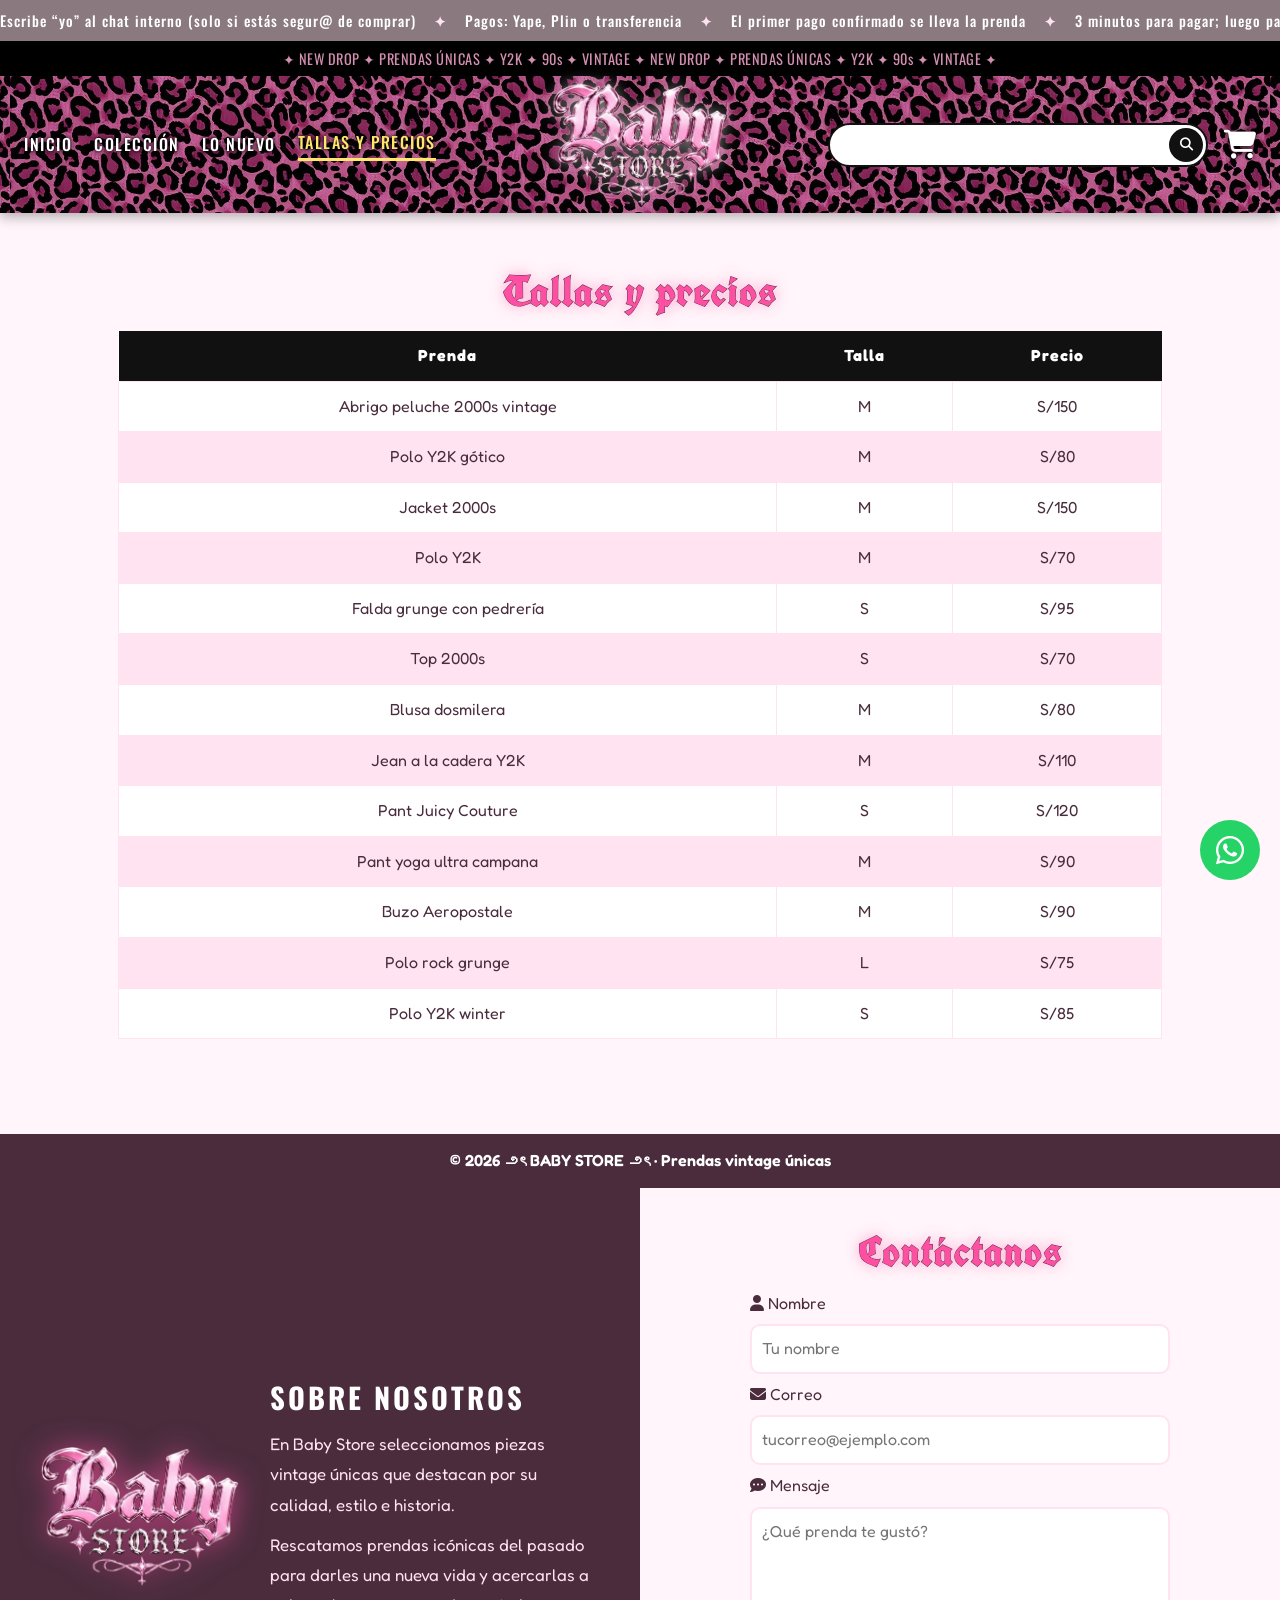
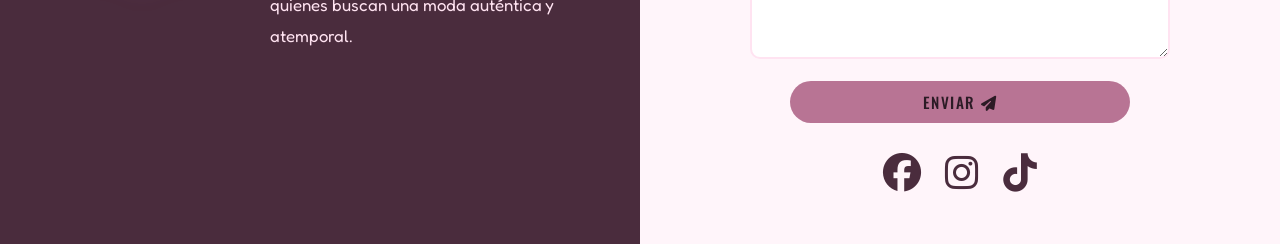
<file: Baby-Store-main/baby-store/tallas.html>
<!DOCTYPE html>
<html lang="es">
<head>
  <meta charset="UTF-8">
  <meta name="viewport" content="width=device-width, initial-scale=1.0">
  <title>Tallas y Precios | Baby Store</title>
  <!-- Fuentes: UnifrakturCook (títulos), Oswald (menú y botones), Fredoka (texto) -->
  <link rel="preconnect" href="https://fonts.googleapis.com">
  <link href="https://fonts.googleapis.com/css2?family=Fredoka:wght@400;600&family=Oswald:wght@500;600&family=UnifrakturCook:wght@700&display=swap" rel="stylesheet">
  <!-- Íconos: Font Awesome -->
  <link rel="stylesheet" href="https://cdnjs.cloudflare.com/ajax/libs/font-awesome/6.4.0/css/all.min.css">
  <link rel="stylesheet" href="css/style.css">
</head>
<body>

  <!-- BARRA 1 -->
  <div class="aviso"><span>Escribe “yo” al chat interno (solo si estás segur@ de comprar)<b>✦</b>Pagos: Yape, Plin o transferencia<b>✦</b>El primer pago confirmado se lleva la prenda<b>✦</b>3 minutos para pagar; luego pasa al siguiente cliente<b>✦</b>Separa con 50% y cancela el resto en máximo 2 días<b>✦</b>Envíos a todo el Perú<b>✦</b>No hay cambios ni devoluciones (prendas únicas)<b>✦</b>Escribe “yo” al chat interno (solo si estás segur@ de comprar)<b>✦</b>Pagos: Yape, Plin o transferencia<b>✦</b>El primer pago confirmado se lleva la prenda<b>✦</b>3 minutos para pagar; luego pasa al siguiente cliente<b>✦</b>Separa con 50% y cancela el resto en máximo 2 días<b>✦</b>Envíos a todo el Perú<b>✦</b>No hay cambios ni devoluciones (prendas únicas)<b>✦</b></span></div>

  <!-- BARRA 2 -->
  <div class="cinta" aria-hidden="true"><span> ✦ NEW DROP ✦ PRENDAS ÚNICAS ✦ Y2K ✦ 90s ✦ VINTAGE ✦ NEW DROP ✦ PRENDAS ÚNICAS ✦ Y2K ✦ 90s ✦ VINTAGE ✦ </span></div>

  <!-- BANNER -->
  <header class="banner">
    <nav>
      <ul>
        <li><a href="index.html">Inicio</a></li><li><a href="coleccion.html">Colección</a></li><li><a href="lo-nuevo.html">Lo nuevo</a></li><li><a href="tallas.html" class=activo>Tallas y Precios</a></li>
      </ul>
    </nav>
    <a class="logo" href="index.html">
      <img src="img/logo.png" alt="Baby Store">
    </a>
    <div class="herramientas">
      <form class="buscador" role="search">
        <input type="search" name="q" aria-label="Buscar prendas">
        <button type="submit" aria-label="Buscar"><i class="fa-solid fa-magnifying-glass"></i></button>
      </form>
      <a class="carrito" href="#" aria-label="Carrito"><i class="fa-solid fa-cart-shopping"></i></a>
    </div>
  </header>

  <main>
    <section>
      <h2>Tallas y precios</h2>
      <!-- tallas y precios -->
      <div class="tabla-scroll">
        <table class="tabla-precios">
          <thead>
            <tr><th>Prenda</th><th>Talla</th><th>Precio</th></tr>
          </thead>
          <tbody>
          <tr><td>Abrigo peluche 2000s vintage</td><td>M</td><td>S/150</td></tr>
          <tr><td>Polo Y2K gótico</td><td>M</td><td>S/80</td></tr>
          <tr><td>Jacket 2000s</td><td>M</td><td>S/150</td></tr>
          <tr><td>Polo Y2K</td><td>M</td><td>S/70</td></tr>
          <tr><td>Falda grunge con pedrería</td><td>S</td><td>S/95</td></tr>
          <tr><td>Top 2000s</td><td>S</td><td>S/70</td></tr>
          <tr><td>Blusa dosmilera</td><td>M</td><td>S/80</td></tr>
          <tr><td>Jean a la cadera Y2K</td><td>M</td><td>S/110</td></tr>
          <tr><td>Pant Juicy Couture</td><td>S</td><td>S/120</td></tr>
          <tr><td>Pant yoga ultra campana</td><td>M</td><td>S/90</td></tr>
          <tr><td>Buzo Aeropostale</td><td>M</td><td>S/90</td></tr>
          <tr><td>Polo rock grunge</td><td>L</td><td>S/75</td></tr>
          <tr><td>Polo Y2K winter</td><td>S</td><td>S/85</td></tr>
          </tbody>
        </table>
      </div>
    </section>
  </main>

  <!-- WHATSAPP -->
  <a class="whatsapp" href="https://wa.me/51999999999" target="_blank" aria-label="Escríbenos por WhatsApp">
    <i class="fa-brands fa-whatsapp"></i>
  </a>

  <footer id="contacto">
    <div class="copy">
      <p>© 2026 ౨ৎ BABY STORE ౨ৎ · Prendas vintage únicas</p>
    </div>
    <div class="pie-grid">
      <section class="nosotros">
        <img src="img/logo.png" alt="Logo Baby Store">
        <div>
          <h2>Sobre nosotros</h2>
          <p>En Baby Store seleccionamos piezas vintage únicas que destacan por su calidad, estilo e historia.</p>
          <p>Rescatamos prendas icónicas del pasado para darles una nueva vida y acercarlas a quienes buscan una moda auténtica y atemporal.</p>
        </div>
      </section>
      <section class="contacto">
        <h2>Contáctanos</h2>
        <form class="formulario">
          <label for="nombre"><i class="fa-solid fa-user"></i> Nombre</label>
          <input type="text" id="nombre" name="nombre" placeholder="Tu nombre" required>
          <label for="email"><i class="fa-solid fa-envelope"></i> Correo</label>
          <input type="email" id="email" name="email" placeholder="tucorreo@ejemplo.com" required>
          <label for="mensaje"><i class="fa-solid fa-comment-dots"></i> Mensaje</label>
          <textarea id="mensaje" name="mensaje" rows="5" placeholder="¿Qué prenda te gustó?"></textarea>
          <button class="btn btn-enviar" type="submit">Enviar <i class="fa-solid fa-paper-plane"></i></button>
        </form>
        <p class="redes">
          <!-- falta Facebook -->
          <a href="#" aria-label="Facebook"><i class="fa-brands fa-facebook"></i></a>
          <a href="https://www.instagram.com/babystore.pe_" target="_blank" aria-label="Instagram"><i class="fa-brands fa-instagram"></i></a>
          <a href="https://www.tiktok.com/@babystore.pe_" target="_blank" aria-label="TikTok"><i class="fa-brands fa-tiktok"></i></a>
        </p>
      </section>
    </div>
  </footer>

</body>
</html>
</file>
<file: Baby-Store-main/baby-store/css/style.css>
/* BABY STORE - style.css */

/* CAmbio paleta de colores */
:root {
  --rosa: #ff4fa3;
  --rosa-fuerte: #ff1493;
  --rosa-claro: #ffe3f1;
  --negro: #111;
  --malva: #b87494;
  --malva-osc: #8f4f6f;
  --vino: #4a2c3d;
  --marron: #8a7a80;
  --amarillo: #ffe66d;
  --fondo: #fff5fa;
}

/* Base */
* {
  margin: 0;
  padding: 0;
  box-sizing: border-box;
}

html {
  scroll-behavior: smooth;
}

img {
  max-width: 100%;
}

body {
  font-family: 'Fredoka', Arial, sans-serif;
  background: var(--fondo);
  color: var(--vino);
  line-height: 1.6;
}

main {
  max-width: 1200px;
  margin: auto;
  padding: 20px;
  text-align: center;
}

section {
  margin: 35px 0;
}

/* Títulos */
h1,
h2 {
  font-family: 'UnifrakturCook', cursive;
  font-weight: 700;
  letter-spacing: 1px;
  line-height: 1.15;
  color: var(--rosa);
  -webkit-text-stroke: 1px var(--vino);
  paint-order: stroke fill;
  text-shadow: 0 0 14px rgba(255, 79, 163, .55);
}

h2 {
  font-size: 2.6rem;
  margin-bottom: 15px;
}

.lead {
  font-size: 1.2rem;
  font-weight: 600;
  margin-bottom: 15px;
  text-shadow: 0 0 6px #fff;
}

/* reglas de compra en movimiento  */
.aviso {
  background: var(--marron);
  color: #fff;
  overflow: hidden;
  white-space: nowrap;
  font-family: 'Oswald', sans-serif;
  font-weight: 500;
  font-size: .9rem;
  letter-spacing: 1px;
  padding: 9px 0;
}

.aviso span {
  display: inline-block;
  animation: deslizar 60s linear infinite;
}

.aviso:hover span {
  animation-play-state: paused;
}

.aviso b {
  margin: 0 18px;
  color: var(--rosa-claro);
}

.cinta {
background: #000;
color: #d48fb0; /* rosa apagado */
overflow: hidden;
white-space: nowrap;
font-family: 'Oswald', sans-serif;
font-weight: 400;
font-size: 0.9rem;
letter-spacing: 0.5px;
padding: 6px 0;
text-align: center;
}

/*.cinta span {
  display: inline-block;
  animation: deslizar 35s linear infinite;
}*/

@keyframes deslizar {
  from {
    transform: translateX(0);
  }

  to {
    transform: translateX(-50%);
  }
}

/* Banner */
.banner {
  display: grid;
  grid-template-columns: 1fr auto 1fr;
  align-items: center;
  gap: 20px;
  padding: 6px 24px;
  background: linear-gradient(rgba(0, 0, 0, .18), rgba(0, 0, 0, .18)), url("../img/leopardo.jpg") center / 420px auto;
  position: sticky;
  top: 0;
  z-index: 10;
  box-shadow: 0 4px 12px rgba(0, 0, 0, .3);
}

.logo img {
  display: block;
  height: 125px;
  width: auto;
  filter: drop-shadow(0 0 8px rgba(255, 255, 255, .5));
  transition: transform .4s ease;
}

.logo:hover img {
  transform: scale(1.08) rotate(-2deg);
}

/* Menú */
nav ul {
  list-style: none;
  display: flex;
  flex-wrap: wrap;
  gap: 22px;
}

nav a {
  position: relative;
  display: block;
  padding: 4px 0;
  color: #fff;
  text-decoration: none;
  text-transform: uppercase;
  font-family: 'Oswald', sans-serif;
  font-weight: 500;
  font-size: 1rem;
  letter-spacing: 1.5px;
  text-shadow: 0 0 3px #000, 0 1px 6px #000;
  transition: color .3s ease, transform .3s ease;
}

nav a:hover,
nav a.activo {
  color: var(--amarillo);
  transform: translateY(-2px);
}

/* subrayado animado */
nav a::after {
  content: "";
  position: absolute;
  left: 0;
  bottom: -2px;
  width: 0;
  height: 3px;
  background: var(--amarillo);
  transition: width .4s ease;
}

nav a:hover::after,
nav a.activo::after {
  width: 100%;
}

/* Buscador y carro */
.herramientas {
  display: flex;
  align-items: center;
  justify-content: flex-end;
  gap: 16px;
}

.buscador {
  display: flex;
  width: 100%;
  max-width: 380px;
  background: #fff;
  border: 2px solid var(--negro);
  border-radius: 30px;
  padding: 3px;
}

.buscador input {
  flex: 1;
  min-width: 0;
  border: none;
  outline: none;
  background: transparent;
  padding: 0 12px;
  font: inherit;
}

.buscador button {
  width: 34px;
  height: 34px;
  border: none;
  border-radius: 50%;
  background: var(--negro);
  color: #fff;
  cursor: pointer;
  transition: background .3s ease, transform .3s ease;
}

.buscador button:hover {
  background: var(--rosa-fuerte);
  transform: scale(1.1);
}

.carrito {
  color: #fff;
  font-size: 1.8rem;
  filter: drop-shadow(0 0 3px #000);
  transition: color .3s ease, transform .3s ease;
}

.carrito:hover {
  color: var(--amarillo);
  transform: scale(1.15) rotate(-8deg);
}

/*  Hero */

.hero {
  position: relative;
  margin-top: 10px;
  padding: 25px 20px 40px;
  border-radius: 30px;
  overflow: hidden;
  background: linear-gradient(rgba(255, 255, 255, .05), rgba(255, 255, 255, .05)), url("../img/fondo_hero.jpg") center / cover, linear-gradient(135deg, #ffd1e8, #c8c8d2);
}

/*.hero h1 {
  font-size: clamp(2.6rem, 7vw, 4.4rem);
  margin: 6px 0;
  animation: aparecer 1.5s ease both;
}*/

.hero .lead {
  font-size: 1.8rem;
}

/* polo plateado que se columpia */
.polo {
  display: block;
  width: 120px;
  margin: 0 auto;
  transform-origin: top center;
  animation: columpio 2.5s ease-in-out infinite alternate;
  filter: drop-shadow(0 6px 6px rgba(0, 0, 0, .35));
}

@keyframes columpio {
  from {
    transform: rotate(-15deg);
  }

  to {
    transform: rotate(15deg);
  }
}

/* bolsa movimiento */
.calle {
  position: relative;
  height: 90px;
  border-bottom: 6px dashed #ff69b4;
  overflow: hidden;
}

.runner {
  position: absolute;
  bottom: 8px;
  left: 0;
  font-size: 2.4rem;
  color: var(--vino);
  animation: correr 6s linear infinite, saltar 1.2s ease-in-out infinite;
}

.tienda {
  position: absolute;
  right: 10px;
  bottom: 6px;
  font-size: 3.2rem;
  color: var(--malva);
}

@keyframes correr {
  from {
    left: 0;
  }

  to {
    left: calc(100% - 130px);
  }
}

@keyframes saltar {
  0%, 100% {
    margin-bottom: 0;
  }

  50% {
    margin-bottom: 35px;
  }
}

/* Tarjetas de prendas */
.grid {
  display: grid;
  grid-template-columns: repeat(auto-fit, minmax(240px, 300px));
  justify-content: center;
  gap: 22px;
}

.card {
  position: relative;
  padding: 15px;
  background: #fff;
  border-radius: 18px;
  box-shadow: 0 4px 12px rgba(0, 0, 0, .1);
  transition: transform .4s ease, box-shadow .4s ease;
}

.card:hover {
  transform: translateY(-10px) rotate(-2deg);
  box-shadow: 0 15px 28px rgba(255, 20, 147, .35);
}

.card > img {
  display: block;
  width: 100%;
  aspect-ratio: 3 / 4;
  object-fit: cover;
  border-radius: 12px;
}

.card h3 {
  margin: 10px 0 2px;
  font-size: 1.05rem;
}

.price {
  font-size: 1.3rem;
  font-weight: 600;
  color: var(--rosa-fuerte);
  animation: latido 1.5s infinite alternate;
}

@keyframes latido {
  from {
    opacity: .75;
    transform: scale(1);
  }

  to {
    opacity: 1;
    transform: scale(1.07);
  }
}

.tag {
  position: absolute;
  top: 24px;
  left: 24px;
  z-index: 1;
  padding: 2px 12px;
  background: var(--malva);
  color: #fff;
  font-size: .8rem;
  border-radius: 20px;
}

/* Botones (malva) con alas al pasar el mouse */
.btn {
  position: relative;
  display: inline-block;
  margin-top: 8px;
  padding: 10px 28px;
  background: var(--malva);
  color: #2b1b25;
  border: none;
  border-radius: 30px;
  cursor: pointer;
  text-decoration: none;
  text-transform: uppercase;
  font-family: 'Oswald', sans-serif;
  font-weight: 500;
  font-size: .95rem;
  letter-spacing: 1.5px;
  transition: background .3s ease, color .3s ease, transform .2s ease;
}

.btn:hover {
  background: var(--malva-osc);
  color: #fff;
  transform: scale(1.06);
}

.card .ico {
  display: inline-block;
  width: 30px;
  height: 30px;
  vertical-align: -8px;
  margin-right: 5px;
}


/* Tabla de tallas y precios */
.tabla-scroll {
  overflow-x: auto;
}

.tabla-precios {
  width: 90%;
  margin: auto;
  border-collapse: collapse;
  background: #fff;
}

.tabla-precios th {
  padding: 12px;
  background: var(--negro);
  color: #fff;
  letter-spacing: 1px;
}

.tabla-precios td {
  padding: 12px;
  border: 1px solid var(--rosa-claro);
  transition: background-color .3s ease;
}

.tabla-precios tr:nth-child(even) {
  background: var(--rosa-claro);
}

.tabla-precios tbody tr:hover td {
  background-color: var(--malva);
  color: #fff;
}

.tabla-precios tbody tr:hover td:first-child {
  background: var(--malva) url("../img/ala_izq.svg") no-repeat 6px center / 36px;
}

.tabla-precios tbody tr:hover td:last-child {
  background: var(--malva) url("../img/ala_der.svg") no-repeat calc(100% - 6px) center / 36px;
}

/* Burbuja de WhatsApp */
.whatsapp {
  position: fixed;
  right: 20px;
  bottom: 20px;
  z-index: 20;
  display: grid;
  place-items: center;
  width: 60px;
  height: 60px;
  background: #25d366;
  color: #fff;
  font-size: 2rem;
  text-decoration: none;
  border-radius: 50%;
  animation: pulso 2s infinite;
  transition: transform .3s ease;
}

.whatsapp:hover {
  transform: scale(1.12);
}

@keyframes pulso {
  0% {
    box-shadow: 0 0 0 0 rgba(37, 211, 102, .6);
  }

  70% {
    box-shadow: 0 0 0 16px rgba(37, 211, 102, 0);
  }

  100% {
    box-shadow: 0 0 0 0 rgba(37, 211, 102, 0);
  }
}

/* Pie de página */
footer {
  margin-top: 40px;
  scroll-margin-top: 120px;
}

.copy {
  padding: 14px;
  background: var(--vino);
  color: #fff;
  text-align: center;
  font-weight: 600;
}

.pie-grid {
  display: grid;
  grid-template-columns: 1fr 1fr;
}

.pie-grid section {
  margin: 0;
}

/* Columna izquierda */
.nosotros {
  display: flex;
  align-items: center;
  gap: 30px;
  padding: 40px;
  background: var(--vino);
  color: var(--rosa-claro);
  text-align: left;
}

.nosotros img {
  width: 200px;
  flex-shrink: 0;
  filter: drop-shadow(0 0 14px rgba(255, 79, 163, .6));
}

.nosotros h2 {
  font-family: 'Oswald', sans-serif;
  font-size: 1.8rem;
  letter-spacing: 3px;
  text-transform: uppercase;
  color: #fff;
  -webkit-text-stroke: 0;
  text-shadow: none;
}

.nosotros p {
  margin-top: 10px;
  font-size: 1.05rem;
  line-height: 1.8;
}

/* Columna derecha: formulario y redes */
.contacto {
  padding: 40px 20px;
  background: var(--fondo);
  text-align: center;
}

.formulario {
  display: flex;
  flex-direction: column;
  gap: 8px;
  max-width: 420px;
  margin: 0 auto 20px;
  text-align: left;
}

.formulario input,
.formulario textarea {
  padding: 10px;
  border: 2px solid var(--rosa-claro);
  border-radius: 10px;
  font: inherit;
  transition: border-color .3s ease;
}

.formulario input:focus,
.formulario textarea:focus {
  border-color: var(--rosa-fuerte);
  outline: none;
}

.btn-enviar {
  margin: 14px 40px 0;
}

.redes {
  display: flex;
  justify-content: center;
  gap: 24px;
  font-size: 2.4rem;
}

.redes a {
  color: var(--vino);
  transition: color .3s ease, transform .3s ease;
}

.redes a:hover {
  color: var(--rosa-fuerte);
  transform: scale(1.15);
}

/* Responsive */
@media (max-width: 900px) {
  .banner {
    grid-template-columns: 1fr;
    justify-items: center;
    gap: 8px;
    position: static;
  }

  nav ul {
    justify-content: center;
    gap: 16px;
  }

  .herramientas {
    justify-content: center;
    width: 100%;
  }

  .pie-grid {
    grid-template-columns: 1fr;
  }

  .nosotros {
    flex-direction: column;
    text-align: center;
  }
}

@media (max-width: 600px) {
  h2 {
    font-size: 2rem;
  }

  .tabla-precios {
    width: 100%;
  }
}
</file>
<file: Baby-Store-main/baby-store/css/inicio.css>
/* ============================================================
   BABY STORE - inicio.css
   Estilos exclusivos de index.html. Se carga después de style.css.
   ============================================================ */
/* Organización general de la página principal. */
.inicio-main {
  padding-top: 18px;
}

.encabezado-seccion {
  max-width: 720px;
  margin: 0 auto 26px;
  text-align: center;
}

.encabezado-seccion h2 {
  margin: 4px 0 8px;
}

.encabezado-seccion > p:last-child {
  color: #765568;
}

.eyebrow {
  color: var(--rosa-fuerte);
  font: 600 .78rem 'Oswald', sans-serif;
  letter-spacing: 3px;
}

/* Navegación de escritorio. */
.banner-inicio {
  grid-template-columns: 1fr auto 1fr;
}

.menu-toggle {
  display: none;
}

.cerrar-menu {
  display: none;
}

/* Hero: conserva las imágenes y la identidad visual originales. */
.hero-inicio {
  min-height: 390px;
  display: flex;
  flex-direction: column;
  align-items: center;
  justify-content: center;
}

.hero-inicio .lead {
  max-width: 650px;
  margin: 8px auto 18px;
  text-shadow: 0 1px 5px rgba(255,255,255,.85);
}

.hero-acciones {
  display: flex;
  justify-content: center;
  flex-wrap: wrap;
  gap: 12px;
}

.btn-secundario {
  cursor: pointer;
  border: 2px solid var(--vino);
  background: rgba(255,255,255,.82);
  color: var(--vino);
  font: inherit;
}

.btn-secundario:hover {
  background: var(--rosa-claro);
}

/* Categorías: solo presentación visual; su funcionalidad queda a cargo del otro integrante. */
.bloque-categorias {
  padding: 28px 0 12px;
}

.categorias-preview {
  display: grid;
  grid-template-columns: repeat(3, minmax(0, 1fr));
  gap: 18px;
}

.categoria-preview {
  min-height: 210px;
  padding: 20px;
  display: flex;
  flex-direction: column;
  justify-content: space-between;
  text-align: left;
  border: 1px solid rgba(74,44,61,.16);
  border-radius: 18px;
  overflow: hidden;
  box-shadow: 0 8px 20px rgba(74,44,61,.12);
  transition: transform .3s ease, box-shadow .3s ease;
}

.categoria-preview:hover {
  transform: translateY(-6px);
  box-shadow: 0 14px 26px rgba(74,44,61,.2);
}

.categoria-preview span {
  font: 600 .72rem 'Oswald', sans-serif;
  letter-spacing: 2px;
}

.categoria-preview h3 {
  font: 700 clamp(2rem, 5vw, 3.3rem) 'UnifrakturCook', cursive;
  text-shadow: 0 2px 8px rgba(255,255,255,.5);
}

.categoria-y2k {
  background: linear-gradient(135deg, rgba(255,227,241,.8), rgba(255,79,163,.35)), url('../img/Polo_Y2K.jpeg') center/cover;
}

.categoria-grunge {
  background: linear-gradient(135deg, rgba(20,15,20,.55), rgba(184,116,148,.35)), url('../img/Falda_grunge_con_pedreria.jpeg') center 35%/cover;
  color: white;
}

.categoria-gotico {
  background: linear-gradient(135deg, rgba(17,17,17,.55), rgba(143,79,111,.35)), url('../img/Polo_Y2K_gotico.jpeg') center/cover;
  color: white;
}

.nota-categorias {
  margin-top: 12px;
  color: #8b7180;
  font-size: .82rem;
  text-align: center;
}

/* Tarjetas generadas con JavaScript. */
.productos-inicio {
  padding-top: 22px;
}

.producto-estado {
  position: absolute;
  top: 22px;
  right: 22px;
  z-index: 4;
  min-width: 122px;
  padding: 9px 16px;
  border: 1px solid rgba(255, 255, 255, .9);
  border-radius: 22px;
  background: #25734d;
  color: #fff;
  font: 600 .8rem 'Oswald', sans-serif;
  letter-spacing: 1.2px;
  text-align: center;
  box-shadow: 0 3px 10px rgba(0, 0, 0, .25);
}

.producto-estado.agotado {
  background: #8a263f;
}

/* En las tarjetas del inicio, la categoría queda separada del estado. */
.productos-inicio .card .tag {
  position: absolute;
  top: 24px;
  left: 24px;
  z-index: 3;
  display: inline-block;
  margin: 0;
  padding: 5px 12px;
  border-radius: 20px;
  background: #f2c3dc;
  color: #54253f;
  font-size: .78rem;
  font-weight: 600;
  letter-spacing: .5px;
  box-shadow: 0 2px 8px rgba(0, 0, 0, .2);
}

.card.producto-agotado > img {
  filter: grayscale(.8);
  opacity: .78;
}

.card.producto-agotado .price {
  color: #777;
  animation: none;
}

.enlace-coleccion {
  display: inline-block;
  margin: 28px auto 4px;
  color: var(--vino);
  font: 600 1rem 'Oswald', sans-serif;
  letter-spacing: 1.5px;
  text-decoration: none;
  border-bottom: 2px solid var(--rosa);
  padding-bottom: 5px;
}

.enlace-coleccion:hover {
  color: var(--rosa-fuerte);
}

/* Menú móvil: panel lateral, fondo y controles de cierre. */
.menu-backdrop[hidden] {
  display: none;
}

@media (max-width: 900px) {
  .banner-inicio {
    display: grid;
    grid-template-columns: 44px minmax(0, 1fr) 44px;
    grid-template-areas: 'menu logo tools' 'search search search';
    align-items: center;
    row-gap: 9px;
    width: 100%;
    position: sticky;
    top: 0;
    z-index: 30;
    padding: 8px 14px 12px;
  }
  .banner-inicio .menu-toggle {
    grid-area: menu;
    display: inline-flex;
    align-items: center;
    justify-content: center;
    width: 42px;
    height: 42px;
    border: 1px solid rgba(255,255,255,.65);
    border-radius: 10px;
    background: rgba(17,17,17,.55);
    color: white;
    font-size: 1.2rem;
    cursor: pointer;
  }
  .banner-inicio .logo {
    grid-area: logo;
    justify-self: center;
  }
  .banner-inicio .logo img {
    height: 82px;
  }
  /* display: contents deja que el buscador y el carrito usen áreas del grid del header. */
  .banner-inicio .herramientas {
    display: contents;
  }
  .banner-inicio .buscador {
    grid-area: search;
    display: flex;
    justify-self: center;
    width: min(100%, 420px);
    max-width: 100%;
    min-height: 42px;
    margin: 0;
    background: #fff;
    border: 2px solid var(--negro);
    border-radius: 30px;
  }
  .banner-inicio .buscador input {
    width: 100%;
    min-width: 0;
  }
  .banner-inicio .carrito {
    grid-area: tools;
    justify-self: end;
    font-size: 1.25rem;
  }
  .banner-inicio .menu-principal {
    position: fixed;
    top: 0;
    left: 0;
    z-index: 51;
    width: min(82vw, 320px);
    height: 100vh;
    height: 100dvh;
    padding: 88px 28px 30px;
    overflow-y: auto;
    /* Efecto vidrio: deja ver el fondo suavemente detrás del menú. */
    background: rgba(74, 20, 57, .38);
    backdrop-filter: blur(18px) saturate(160%);
    -webkit-backdrop-filter: blur(18px) saturate(160%);
    border-right: 1px solid rgba(255, 255, 255, .32);
    box-shadow: 12px 0 30px rgba(1, 1, 1, .22);
    transform: translateX(-110%);
    visibility: hidden;
    transition: transform .3s ease, visibility .3s ease;
  }
  .banner-inicio .menu-principal.is-active {
    transform: translateX(0);
    visibility: visible;
  }
  .banner-inicio .menu-principal ul {
    display: flex;
    flex-direction: column;
    align-items: flex-start;
    gap: 22px;
  }
  .banner-inicio .menu-principal a {
    font-size: 1.25rem;
  }
  .cerrar-menu {
    position: absolute;
    top: 18px;
    right: 18px;
    display: inline-grid;
    place-items: center;
    width: 42px;
    height: 42px;
    border: 1px solid rgba(255,255,255,.35);
    border-radius: 10px;
    background: rgba(255,255,255,.12);
    color: #fff;
    font-size: 1.35rem;
    cursor: pointer;
  }
  .menu-backdrop {
    position: fixed;
    inset: 0;
    z-index: 50;
    background: rgba(0,0,0,.48);
    opacity: 0;
    transition: opacity .3s ease;
  }
  .menu-backdrop.is-visible {
    opacity: 1;
  }
  body.menu-abierto {
    overflow: hidden;
  }

  /* El encabezado queda por encima del fondo oscuro para que los enlaces
     del menú reciban los clics y puedan navegar a sus páginas. */
  body.menu-abierto .banner-inicio {
    z-index: 60;
  }
  .categorias-preview {
    grid-template-columns: 1fr;
  }
  .categoria-preview {
    min-height: 155px;
  }
  .pie-grid {
    grid-template-columns: 1fr;
  }
}

/* Ventana modal de información de compra. */
.modal-backdrop {
  position: fixed;
  inset: 0;
  z-index: 100;
  display: none;
  align-items: center;
  justify-content: center;
  padding: 18px;
  background: rgba(18,10,17,.72);
  backdrop-filter: blur(4px);
}

.modal-backdrop.is-visible {
  display: flex;
}

.modal-compra {
  position: relative;
  width: min(100%, 540px);
  max-height: 85vh;
  overflow-y: auto;
  padding: 70px 35px 35px;
  border: 3px solid #9a2164;
  border-radius: 0;
  background: #f5d8e7;
  color: var(--vino);
  box-shadow: 4px 4px 0 #db67a7, 8px 8px 24px rgba(0,0,0,.25);
  text-align: left;
  animation: modalEntrada .25s ease both;
}

.modal-compra::before {
  content: "BabyStore.exe";
  position: absolute;
  top: 0;
  left: 0;
  width: 100%;
  height: 40px;
  display: flex;
  align-items: center;
  padding-left: 12px;
  box-sizing: border-box;
  font: .9rem 'Oswald', sans-serif;
  color: white;
  background: linear-gradient(90deg, #ca1573, #efb1cf);
}

.modal-compra h2 {
  margin: 5px 0 18px;
  font-family: 'UnifrakturCook', cursive;
  color: #ff4da6;
  font-size: 2.4rem;
  text-shadow: 2px 2px 0 #ffcce3;
}

.modal-compra ol {
  list-style: none;
  padding: 0;
}

.modal-compra li {
  position: relative;
  padding-left: 35px;
  margin: 0 0 18px;
}

.modal-compra li::before {
  content: "✧";
  position: absolute;
  left: 0;
  color: #ff4da6;
}

.modal-nota {
  margin: 18px 0;
  font-size: .92rem;
}

.modal-cerrar {
  position: absolute;
  top: 7px;
  right: 8px;
  z-index: 2;
  width: 28px;
  height: 28px;
  border: 2px solid white;
  background: #f5cadf;
  color: #6c2f56;
  font-weight: bold;
  cursor: pointer;
}

.modal-compra .btn {
  display: block;
  margin: 25px auto 0;
  border: 2px solid #b96f98;
  border-radius: 0;
  background: linear-gradient(to bottom, #ffb6d9, #e88aba);
  color: #693057;
  box-shadow: 2px 2px 0 #b96f98;
}

.modal-compra::after {
  content: "✦ ✧ ★ ✧ ✦";
  display: block;
  margin-top: 20px;
  color: #f990c4;
  font-size: 1.2rem;
  text-align: center;
}

@keyframes modalEntrada {
  from {
    opacity: 0;
    transform: translateY(12px) scale(.98);
  }
  to {
    opacity: 1;
    transform: translateY(0) scale(1);
  }
}

body.modal-abierto {
  overflow: hidden;
}

.contacto-ayuda {
  margin-top: 10px;
  color: #765568;
  font-size: .85rem;
  text-align: center;
}

.resultado-busqueda {
  margin: 12px 0 20px;
  color: var(--vino);
  font-weight: 600;
  text-align: center;
}

@media (max-width: 600px) {
  .inicio-main {
    padding: 12px;
  }
  .hero-inicio {
    min-height: 330px;
    padding: 20px 12px 28px;
  }
  .hero-inicio .lead {
    font-size: 1.15rem;
  }
  .hero-inicio .titulo-hero {
    max-width: 100%;
  }
  .hero-acciones {
    width: 100%;
  }
  .hero-acciones .btn {
    min-width: 145px;
  }
  .modal-compra {
    padding: 58px 22px 22px;
  }
}

/* Respeta la preferencia del visitante por menos animaciones. */
@media (prefers-reduced-motion: reduce) {
  .categoria-preview, .modal-compra, .banner-inicio .menu-principal, .menu-backdrop {
    transition: none;
    animation: none;
  }
}
</file>
<file: css/style.css>
/* Estilos base y componentes compartidos de la tienda */
:root {
  --rosa: #ff4fa3;
  --rosa-fuerte: #ff1493;
  --rosa-claro: #ffe3f1;
  --negro: #111;
  --malva: #b87494;
  --malva-osc: #8f4f6f;
  --vino: #4a2c3d;
  --marron: #8a7a80;
  --amarillo: #ffe66d;
  --fondo: #fff5fa;
}

* {
  margin: 0;
  padding: 0;
  box-sizing: border-box;
}

html {
  scroll-behavior: smooth;
}

img {
  max-width: 100%;
}

body {
  font-family: 'Fredoka', Arial, sans-serif;
  background: var(--fondo);
  color: var(--vino);
  line-height: 1.6;
}

main {
  max-width: 1200px;
  margin: auto;
  padding: 20px;
  text-align: center;
}

section {
  margin: 35px 0;
}

h1,h2 {
  font-family: 'UnifrakturCook', cursive;
  font-weight: 700;
  letter-spacing: 1px;
  line-height: 1.15;
  color: var(--rosa);
  -webkit-text-stroke: 1px var(--vino);
  paint-order: stroke fill;
  text-shadow: 0 0 14px rgba(255, 79, 163, .55);
}

h2 {
  font-size: 2.6rem;
  margin-bottom: 15px;
}

.lead {
  font-size: 1.2rem;
  font-weight: 600;
  margin-bottom: 15px;
  text-shadow: 0 0 6px #fff;
}

.aviso {
  background: var(--marron);
  color: #fff;
  overflow: hidden;
  white-space: nowrap;
  font-family: 'Oswald', sans-serif;
  font-weight: 500;
  font-size: .9rem;
  letter-spacing: 1px;
  padding: 9px 0;
}

.aviso span {
  display: inline-block;
  animation: deslizar 60s linear infinite;
}

.aviso:hover span {
  animation-play-state: paused;
}

.aviso b {
  margin: 0 18px;
  color: var(--rosa-claro);
}

.cinta {
  background: #000;
  color: #d48fb0;
  overflow: hidden;
  white-space: nowrap;
  font-family: 'Oswald', sans-serif;
  font-weight: 400;
  font-size: 0.9rem;
  letter-spacing: 0.5px;
  padding: 6px 0;
  text-align: center;
}

@keyframes deslizar {
  from {
    transform: translateX(0);
  }
  to {
    transform: translateX(-50%);
  }
}

.banner {
  display: grid;
  grid-template-columns: 1fr auto 1fr;
  align-items: center;
  gap: 20px;
  padding: 6px 24px;
  background: linear-gradient(rgba(0, 0, 0, .18), rgba(0, 0, 0, .18)), url("../img/leopardo.jpg") center / 420px auto;
  position: sticky;
  top: 0;
  z-index: 10;
  box-shadow: 0 4px 12px rgba(0, 0, 0, .3);
}

.logo img {
  display: block;
  height: 125px;
  width: auto;
  filter: drop-shadow(0 0 8px rgba(255, 255, 255, .5));
  transition: transform .4s ease;
}

.logo:hover img {
  transform: scale(1.08) rotate(-2deg);
}

nav ul {
  list-style: none;
  display: flex;
  flex-wrap: wrap;
  gap: 22px;
}

nav a {
  position: relative;
  display: block;
  padding: 4px 0;
  color: #fff;
  text-decoration: none;
  text-transform: uppercase;
  font-family: 'Oswald', sans-serif;
  font-weight: 500;
  font-size: 1rem;
  letter-spacing: 1.5px;
  text-shadow: 0 0 3px #000, 0 1px 6px #000;
  transition: color .3s ease, transform .3s ease;
}

nav a:hover,
nav a.activo {
  color: var(--amarillo);
  transform: translateY(-2px);
}

nav a::after {
  content: "";
  position: absolute;
  left: 0;
  bottom: -2px;
  width: 0;
  height: 3px;
  background: var(--amarillo);
  transition: width .4s ease;
}

nav a:hover::after,
nav a.activo::after {
  width: 100%;
}

.herramientas {
  display: flex;
  align-items: center;
  justify-content: flex-end;
  gap: 16px;
}

.buscador {
  display: flex;
  width: 100%;
  max-width: 380px;
  background: #fff;
  border: 2px solid var(--negro);
  border-radius: 30px;
  padding: 3px;
}

.buscador input {
  flex: 1;
  min-width: 0;
  border: none;
  outline: none;
  background: transparent;
  padding: 0 12px;
  font: inherit;
}

.buscador button {
  width: 34px;
  height: 34px;
  border: none;
  border-radius: 50%;
  background: var(--negro);
  color: #fff;
  cursor: pointer;
  transition: background .3s ease, transform .3s ease;
}

.buscador button:hover {
  background: var(--rosa-fuerte);
  transform: scale(1.1);
}

.carrito {
  position: relative;
  display: inline-block;
  align-items: center;
  justify-content: center;
  color: #fff;
  font-size: 1.8rem;
  filter: drop-shadow(0 0 3px #000);
  transition: color .3s ease, transform .3s ease;
}

.carrito:hover {
  color: var(--amarillo);
  transform: scale(1.15) rotate(-8deg);
}

.carrito-contador {
  position: absolute;
  top: -8px;
  right: -10px;
  min-width: 20px;
  height: 20px;
  padding: 0 5px;
  border-radius: 999px;
  background: var(--rosa-fuerte);
  color: #fff;
  border: 2px solid #fff;
  font-family: 'Oswald', sans-serif;
  font-size: 0.75rem;
  font-weight: 600;
  line-height: 16px;
  text-align: center;
  box-shadow: 0 2px 6px rgba(0, 0, 0, 0.35);
}

.carrito-contador[hidden] {
  display: none;
}

.toast-carrito {
  position: fixed;
  bottom: 90px;
  right: 20px;
  z-index: 140;
  background: var(--vino);
  color: #fff;
  border: 2px solid var(--rosa);
  border-radius: 14px;
  padding: 10px 16px;
  font-family: 'Oswald', sans-serif;
  letter-spacing: 0.8px;
  font-size: 0.92rem;
  box-shadow: 0 8px 20px rgba(0, 0, 0, 0.28);
  opacity: 0;
  transform: translateY(10px);
  pointer-events: none;
  transition: opacity .25s ease, transform .25s ease;
}

.toast-carrito.is-visible {
  opacity: 1;
  transform: translateY(0);
}

.hero {
  position: relative;
  margin-top: 10px;
  padding: 25px 20px 40px;
  border-radius: 30px;
  overflow: hidden;
  background: linear-gradient(rgba(255, 255, 255, .05), rgba(255, 255, 255, .05)), url("../img/fondo_hero.jpg") center / cover, linear-gradient(135deg, #ffd1e8, #c8c8d2);
}

.hero .lead {
  font-size: 1.8rem;
}

.polo {
  display: block;
  width: 120px;
  margin: 0 auto;
  transform-origin: top center;
  animation: columpio 2.5s ease-in-out infinite alternate;
  filter: drop-shadow(0 6px 6px rgba(0, 0, 0, .35));
}

@keyframes columpio {
  from {
    transform: rotate(-15deg);
  }
  to {
    transform: rotate(15deg);
  }
}

.calle {
  position: relative;
  height: 90px;
  border-bottom: 6px dashed #ff69b4;
  overflow: hidden;
}

.runner {
  position: absolute;
  bottom: 8px;
  left: 0;
  font-size: 2.4rem;
  color: var(--vino);
  animation: correr 6s linear infinite, saltar 1.2s ease-in-out infinite;
}

.tienda {
  position: absolute;
  right: 10px;
  bottom: 6px;
  font-size: 3.2rem;
  color: var(--malva);
}

@keyframes correr {
  from {
    left: 0;
  }
  to {
    left: calc(100% - 130px);
  }
}

@keyframes saltar {
  0%, 100% {
    margin-bottom: 0;
  }
  50% {
    margin-bottom: 35px;
  }
}

.grid {
  display: grid;
  grid-template-columns: repeat(auto-fit, minmax(240px, 300px));
  justify-content: center;
  gap: 22px;
}

.card {
  position: relative;
  padding: 15px;
  background: #fff;
  border-radius: 18px;
  box-shadow: 0 4px 12px rgba(0, 0, 0, .1);
  transition: transform .4s ease, box-shadow .4s ease;
}

.card:hover {
  transform: translateY(-10px) rotate(-2deg);
  box-shadow: 0 15px 28px rgba(255, 20, 147, .35);
}

.card > img {
  display: block;
  width: 100%;
  aspect-ratio: 3 / 4;
  object-fit: cover;
  border-radius: 12px;
}

.card h3 {
  margin: 10px 0 2px;
  font-size: 1.05rem;
}

.price {
  font-size: 1.3rem;
  font-weight: 600;
  color: var(--rosa-fuerte);
  animation: latido 1.5s infinite alternate;
}

@keyframes latido {
  from {
    opacity: .75;
    transform: scale(1);
  }
  to {
    opacity: 1;
    transform: scale(1.07);
  }
}

.tag {
  position: absolute;
  top: 22px;
  left: 22px;
  z-index: 3;
  padding: 4px 11px;
  background: #f2c3dc;
  color: #54253f;
  font-size: .75rem;
  font-weight: 600;
  letter-spacing: .4px;
  border-radius: 20px;
  box-shadow: 0 2px 6px rgba(0, 0, 0, .18);
}

.producto-estado {
  position: absolute;
  top: 22px;
  right: 22px;
  z-index: 4;
  padding: 4px 10px;
  border: 1px solid rgba(255, 255, 255, .9);
  border-radius: 16px;
  background: #25734d;
  color: #fff;
  font-family: 'Oswald', sans-serif;
  font-size: .7rem;
  font-weight: 600;
  letter-spacing: 1px;
  text-transform: uppercase;
  box-shadow: 0 2px 7px rgba(0, 0, 0, .22);
}

.producto-estado.agotado {
  background: #8a263f;
}

.card.producto-agotado > img {
  filter: grayscale(.75);
  opacity: .8;
}

.card.producto-agotado .price {
  color: #777;
  animation: none;
}

.btn {
  position: relative;
  display: inline-block;
  margin-top: 8px;
  padding: 10px 28px;
  background: var(--malva);
  color: #2b1b25;
  border: none;
  border-radius: 30px;
  cursor: pointer;
  text-decoration: none;
  text-transform: uppercase;
  font-family: 'Oswald', sans-serif;
  font-weight: 500;
  font-size: .95rem;
  letter-spacing: 1.5px;
  transition: background .3s ease, color .3s ease, transform .2s ease;
}

.btn:hover {
  background: var(--malva-osc);
  color: #fff;
  transform: scale(1.06);
}

.btn[aria-disabled="true"],
.btn:disabled {
  opacity: .55;
  cursor: not-allowed;
  transform: none;
}

.card .ico {
  display: inline-block;
  width: 30px;
  height: 30px;
  vertical-align: -8px;
  margin-right: 5px;
}

.whatsapp {
  position: fixed;
  right: 20px;
  bottom: 20px;
  z-index: 20;
  display: grid;
  place-items: center;
  width: 60px;
  height: 60px;
  background: #25d366;
  color: #fff;
  font-size: 2rem;
  text-decoration: none;
  border-radius: 50%;
  animation: pulso 2s infinite;
  transition: transform .3s ease;
}

.whatsapp:hover {
  transform: scale(1.12);
}

@keyframes pulso {
  0% {
    box-shadow: 0 0 0 0 rgba(37, 211, 102, .6);
  }
  70% {
    box-shadow: 0 0 0 16px rgba(37, 211, 102, 0);
  }
  100% {
    box-shadow: 0 0 0 0 rgba(37, 211, 102, 0);
  }
}

footer {
  margin-top: 40px;
  scroll-margin-top: 120px;
}

.copy {
  padding: 14px;
  background: var(--vino);
  color: #fff;
  text-align: center;
  font-weight: 600;
}

.pie-grid {
  display: grid;
  grid-template-columns: 1fr 1fr;
}

.pie-grid section {
  margin: 0;
}

.nosotros {
  display: flex;
  align-items: center;
  gap: 30px;
  padding: 40px;
  background: var(--vino);
  color: var(--rosa-claro);
  text-align: left;
}

.nosotros img {
  width: 200px;
  flex-shrink: 0;
  filter: drop-shadow(0 0 14px rgba(255, 79, 163, .6));
}

.nosotros h2 {
  font-family: 'Oswald', sans-serif;
  font-size: 1.8rem;
  letter-spacing: 3px;
  text-transform: uppercase;
  color: #fff;
  -webkit-text-stroke: 0;
  text-shadow: none;
}

.nosotros p {
  margin-top: 10px;
  font-size: 1.05rem;
  line-height: 1.8;
}

.contacto {
  padding: 40px 20px;
  background: var(--fondo);
  text-align: center;
}

.formulario {
  display: flex;
  flex-direction: column;
  gap: 8px;
  max-width: 420px;
  margin: 0 auto 20px;
  text-align: left;
}

.formulario input,
.formulario textarea {
  padding: 10px;
  border: 2px solid var(--rosa-claro);
  border-radius: 10px;
  font: inherit;
  transition: border-color .3s ease;
}

.formulario input:focus,
.formulario textarea:focus {
  border-color: var(--rosa-fuerte);
  outline: none;
}

.btn-enviar {
  margin: 14px 40px 0;
}

.redes {
  display: flex;
  justify-content: center;
  gap: 24px;
  font-size: 2.4rem;
}

.redes a {
  color: var(--vino);
  transition: color .3s ease, transform .3s ease;
}

.redes a:hover {
  color: var(--rosa-fuerte);
  transform: scale(1.15);
}

@media (max-width: 900px) {
  .banner {
    grid-template-columns: 1fr;
    justify-items: center;
    gap: 8px;
    position: static;
  }
  nav ul {
    justify-content: center;
    gap: 16px;
  }
  .herramientas {
    justify-content: center;
    width: 100%;
  }
  .pie-grid {
    grid-template-columns: 1fr;
  }
  .nosotros {
    flex-direction: column;
    text-align: center;
  }
}

@media (max-width: 600px) {
  h2 {
    font-size: 2rem;
  }
}

.card[hidden] {
  display: none !important;
}

.resultado-busqueda {
  margin: 12px 0 20px;
  color: var(--vino);
  font-weight: 600;
  text-align: center;
}


/* descripción y stock de las prendas*/
.card-subdesc,
.novedades-descripcion {
  margin-top: 6px;
  font-size: 0.85rem;
  line-height: 1.4;
  color: #7a5a6c;
}

.novedades-fecha {
  margin-top: 4px;
  font-size: 0.78rem;
  color: #9b7e8e;
}
</file>
<file: css/menu.css>
/* Menu móvil y menu de Categorías) */

.menu-toggle,
.cerrar-menu {
  display: none;
}

.menu-backdrop[hidden] {
  display: none !important;
}

.menu-backdrop {
  position: fixed;
  inset: 0;
  z-index: 50;
  background: rgba(0, 0, 0, .48);
  opacity: 0;
  transition: opacity .3s ease;
}

.menu-backdrop.is-visible {
  opacity: 1;
}

@media (max-width: 900px) {
  .banner {
    display: grid;
    grid-template-columns: 44px minmax(0, 1fr) 44px;
    grid-template-areas:
      "menu logo tools"
      "search search search";
    align-items: center;
    justify-items: stretch;
    row-gap: 9px;
    width: 100%;
    position: sticky;
    top: 0;
    z-index: 30;
    padding: 8px 14px 12px;
  }

  .banner .menu-toggle {
    grid-area: menu;
    display: inline-flex;
    align-items: center;
    justify-content: center;
    width: 42px;
    height: 42px;
    border: 1px solid rgba(255, 255, 255, .65);
    border-radius: 10px;
    background: rgba(17, 17, 17, .55);
    color: white;
    font-size: 1.2rem;
    cursor: pointer;
  }

  .banner .logo {
    grid-area: logo;
    justify-self: center;
  }

  .banner .logo img {
    height: 82px;
  }

  .banner .herramientas {
    display: contents;
  }

  .banner .buscador {
    grid-area: search;
    display: flex;
    justify-self: center;
    width: min(100%, 420px);
    max-width: 100%;
    min-height: 42px;
    margin: 0;
    background: #fff;
    border: 2px solid var(--negro);
    border-radius: 30px;
  }

  .banner .buscador input {
    width: 100%;
    min-width: 0;
  }

  .banner .carrito {
    grid-area: tools;
    justify-self: end;
    font-size: 1.25rem;
  }

  .banner .menu-principal {
    position: fixed;
    top: 0;
    left: 0;
    z-index: 51;
    width: min(82vw, 320px);
    height: 100vh;
    height: 100dvh;
    padding: 88px 28px 30px;
    overflow-y: auto;

    background: rgba(74, 20, 57, .38);
    backdrop-filter: blur(18px) saturate(160%);
    -webkit-backdrop-filter: blur(18px) saturate(160%);

    border-right: 1px solid rgba(255, 255, 255, .32);
    box-shadow: 12px 0 30px rgba(1, 1, 1, .22);

    transform: translateX(-110%);
    visibility: hidden;
    transition: transform .3s ease, visibility .3s ease;
  }

  .banner .menu-principal.is-active {
    transform: translateX(0);
    visibility: visible;
  }

  .banner .menu-principal ul {
    display: flex;
    flex-direction: column;
    align-items: flex-start;
    gap: 22px;
  }

  .banner .menu-principal a,
  .banner .menu-principal .menu-categorias > button {
    font-size: 1.25rem;
  }

  .banner .cerrar-menu {
    position: absolute;
    top: 18px;
    right: 18px;
    display: inline-grid;
    place-items: center;
    width: 42px;
    height: 42px;
    border: 1px solid rgba(255, 255, 255, .35);
    border-radius: 10px;
    background: rgba(255, 255, 255, .12);
    color: #fff;
    font-size: 1.35rem;
    cursor: pointer;
  }

  body.menu-abierto {
    overflow: hidden;
  }

  body.menu-abierto .banner {
    z-index: 60;
  }
}

@media (prefers-reduced-motion: reduce) {
  .banner .menu-principal,
  .menu-backdrop {
    transition: none;
  }
}

.menu-categorias {
  position: relative;
}

.submenu-categorias {
  display: none;
  position: absolute;
  top: 100%;
  left: 0;

  width: 260px;
  padding: 12px 0;
  list-style: none;
  z-index: 1000;

  background: rgba(74, 20, 57, .38);
  backdrop-filter: blur(18px) saturate(160%);
  -webkit-backdrop-filter: blur(18px) saturate(160%);
  border: 1px solid rgba(133, 49, 116, 0.32);
  border-radius: 12px;
  border-right: 1px solid rgba(255, 255, 255, .32);
  box-shadow: 12px 0 30px rgba(1, 1, 1, .22);
}

.submenu-categorias li a {
  display: block;
  padding: 12px 18px;
  color: #fff;
  text-decoration: none;
}

.submenu-categorias li a:hover {
  background: rgba(255, 255, 255, .14);
}

.menu-categorias:hover .submenu-categorias,
.menu-categorias.is-open .submenu-categorias {
  display: block;
}

.menu-categorias > button {
  position: relative;
  display: block;
  padding: 4px 0;
  background: transparent;
  border: none;
  cursor: pointer;
  color: #fff;
  text-transform: uppercase;
  font-family: 'Oswald', sans-serif;
  font-weight: 500;
  font-size: 1rem;
  letter-spacing: 1.5px;
  line-height: 1.6;
  text-shadow: 0 0 3px #000, 0 1px 6px #000;
  transition: color .3s ease, transform .3s ease;
}

.menu-categorias > button:hover,
.menu-categorias:focus-within > button {
  color: var(--amarillo);
  transform: translateY(-2px);
}

.menu-categorias > button::after {
  content: "";
  position: absolute;
  left: 0;
  bottom: -2px;
  width: 0;
  height: 3px;
  background: var(--amarillo);
  transition: width .4s ease;
}

.menu-categorias > button:hover::after,
.menu-categorias:focus-within > button::after {
  width: 100%;
}
</file>
<file: css/carrito.css>
/* BABY STORE - carrito.css */
.carrito-layout {
  display: grid;
  grid-template-columns: 1.4fr 1fr;
  gap: 24px;
  align-items: start;
  text-align: left;
  margin-top: 20px;
}

.carrito-lista {
  display: flex;
  flex-direction: column;
  gap: 14px;
}

.carrito-item {
  display: grid;
  grid-template-columns: 88px 1fr auto;
  gap: 14px;
  align-items: center;
  background: #fff;
  padding: 12px;
  border-radius: 16px;
  box-shadow: 0 4px 12px rgba(0, 0, 0, .08);
  transition: border-color .25s ease, box-shadow .25s ease;
}

.carrito-item.es-compra-directa {
  border: 2px solid var(--rosa-fuerte);
  box-shadow: 0 6px 18px rgba(255, 20, 147, .18);
}

.carrito-item img {
  width: 88px;
  height: 112px;
  object-fit: cover;
  border-radius: 10px;
}

.carrito-item-cat {
  font-size: .78rem;
  text-transform: uppercase;
  color: var(--malva-osc);
  font-weight: 600;
}

.badge-compra-directa {
  display: inline-block;
  margin-left: 6px;
  padding: 2px 8px;
  border-radius: 999px;
  background: var(--rosa-claro);
  color: var(--rosa-fuerte);
  font-family: 'Oswald', sans-serif;
  font-size: .72rem;
  letter-spacing: .6px;
}

.carrito-item-precio {
  font-weight: 700;
  color: var(--rosa-fuerte);
  font-size: 1.15rem;
}

.aviso-compra-directa {
  background: var(--rosa-claro);
  border: 2px solid var(--rosa);
  color: var(--vino);
  padding: 10px 14px;
  border-radius: 14px;
  margin-bottom: 14px;
  font-size: .92rem;
  font-weight: 600;
}

.btn-quitar {
  background: transparent;
  border: 1px solid var(--vino);
  color: var(--vino);
  padding: 6px 12px;
  border-radius: 20px;
  cursor: pointer;
  font-family: 'Oswald', sans-serif;
  text-transform: uppercase;
}

.btn-quitar:hover {
  background: var(--vino);
  color: #fff;
}

.carrito-vacio {
  background: #fff;
  padding: 32px 20px;
  border-radius: 18px;
  text-align: center;
  box-shadow: 0 4px 12px rgba(0, 0, 0, .08);
}

.carrito-panel {
  background: #fff;
  padding: 22px;
  border-radius: 18px;
  box-shadow: 0 4px 14px rgba(0, 0, 0, .1);
}

.carrito-panel h3 {
  font-family: 'Oswald', sans-serif;
  text-transform: uppercase;
  letter-spacing: 1px;
  margin-bottom: 12px;
}

.resumen-montos p {
  display: flex;
  justify-content: space-between;
  margin-bottom: 8px;
}

.modalidades-pago {
  border: 1px solid var(--rosa-claro);
  border-radius: 12px;
  padding: 12px 14px;
  margin: 14px 0;
  display: flex;
  flex-direction: column;
  gap: 8px;
}

.modalidades-pago legend {
  font-weight: 600;
  padding: 0 6px;
}

.modalidades-pago label {
  display: flex;
  align-items: center;
  gap: 8px;
  cursor: pointer;
}

.reglas-tienda {
  background: var(--fondo);
  border-left: 3px solid var(--rosa-fuerte);
  padding: 12px 14px;
  border-radius: 8px;
  margin-bottom: 14px;
  font-size: .9rem;
}

.reglas-tienda h4 {
  margin-bottom: 6px;
  font-family: 'Oswald', sans-serif;
  text-transform: uppercase;
}

.reglas-tienda ul {
  padding-left: 18px;
  margin-bottom: 10px;
}

.reglas-tienda li {
  margin-bottom: 5px;
}

.acepto-etica {
  display: flex;
  align-items: flex-start;
  gap: 8px;
  font-weight: 600;
  cursor: pointer;
}

.aviso-etica {
  min-height: 20px;
  color: #9a2164;
  font-weight: 600;
  font-size: .9rem;
  margin-bottom: 10px;
}

.btn-realizar-compra {
  width: 100%;
  margin-top: 0;
}

@media (max-width: 900px) {
  .carrito-layout {
    grid-template-columns: 1fr;
  }
}

.footer-simple{
    background:#4a2c3d;
    padding:20px 15px;
    text-align:center;
}

.footer-simple .copy{
    margin:0;
    color:#fff;
    font-size:1rem;
    font-weight:600;
}

.redes-footer{
    margin-top:12px;
    display:flex;
    justify-content:center;
    align-items:center;
    gap:20px;
}

.redes-footer a{
    color:#fff;
    font-size:1.6rem;
    transition:.3s;
}

.redes-footer a:hover{
    color:#ff77c5;
    transform:scale(1.1);
}


/* Información de stock */
.carrito-item-stock {
  margin-top: 5px;
  color: #6c805f;
  font-size: .78rem;
  font-weight: 600;
  line-height: 1.4;
}
</file>
<file: Baby-Store-main/baby-store/css/coleccion.css>
/* Solo Coleccion: no modifica Lo Nuevo ni Inicio */
.catalogo-pagina {max-width: 1320px; padding: 26px 24px 65px; text-align:left;}
.catalogo-hero {margin: 12px 0 30px; border-radius: 22px; padding: 38px 42px 30px; background: linear-gradient(115deg,#4a2c3d 0%,#6c3a59 60%,#ad668a 100%); color:#fff4fa; position:relative; overflow:hidden;}
.catalogo-hero::after {content:'✦'; position:absolute; right:6%; top:-55px; font-size:230px; opacity:.12; pointer-events:none;}
.catalogo-kicker, .catalogo-etiqueta {font-family:'Oswald',sans-serif; font-size:.8rem; letter-spacing:.19em; text-transform:uppercase;}
.catalogo-hero h1 {font-size:clamp(2.9rem,6vw,5.2rem); color:#ffd3e8; margin:4px 0 12px;}
.catalogo-hero>p:not(.catalogo-kicker) {max-width:610px; line-height:1.55;}
.catalogo-guia {display:flex; flex-wrap:wrap; gap:12px 30px; margin-top:24px; font-family:'Oswald',sans-serif; letter-spacing:.04em; font-size:.85rem; color:#ffd3e8;}
.catalogo-layout {display:grid; grid-template-columns:235px minmax(0,1fr); align-items:start; gap:30px; margin:0;}
.catalogo-lateral {border:1px solid #efd2e1; border-radius:18px; padding:22px 18px; background:#fff; box-shadow:0 5px 24px #4a2c3d0c; position:sticky; top:16px;}
.catalogo-lateral-cabecera {display:flex; justify-content:space-between; align-items:center; color:#b87494;}
.catalogo-lateral h2 {font-size:2rem; margin:0;}
.catalogo-mini {font-size:.85rem; margin:6px 0 18px; color:#775f6d;}
.catalogo-categorias {display:grid; gap:6px;}
.catalogo-categoria {appearance:none; cursor:pointer; border:1px solid transparent; color:#4a2c3d; background:transparent; padding:12px 10px; border-radius:10px; display:flex; justify-content:space-between; align-items:center; text-align:left; font:600 .92rem 'Fredoka',sans-serif;}
.catalogo-categoria:hover, .catalogo-categoria:focus-visible {background:#ffecf4; outline-color:#b87494;}
.catalogo-categoria.seleccionada {background:#4a2c3d; color:#fff;}
.catalogo-numero {border-radius:20px; padding:1px 8px; background:#f2dbe7; color:#4a2c3d; font-size:.8rem;}
.catalogo-lateral-pie {border-top:1px solid #f0dce6; margin-top:24px; padding-top:20px; font-size:.82rem; color:#a05d80;}
.catalogo-contenido {min-width:0;}
.catalogo-barra {display:flex; justify-content:space-between; align-items:end; gap:20px; flex-wrap:wrap;}
.catalogo-etiqueta {color:#ab6689;}
.catalogo-barra h2 {font-size:2rem; margin:3px 0 5px;}
.catalogo-barra .resultado-busqueda {font-size:.92rem; color:#805d6d; text-align:left;}
.catalogo-ordenador {display:grid; gap:5px; min-width:175px;}
.catalogo-ordenador label {font:600 .85rem 'Fredoka',sans-serif;}
.catalogo-ordenador select {width:100%; border-radius:10px; border:1px solid #d9abc1; background:#fff; color:#4a2c3d; padding:10px 12px; font:500 .9rem 'Fredoka',sans-serif;}
.catalogo-raya {height:1px; background:#e9cbdc; margin:19px 0 22px;}
.catalogo-grilla {display:grid; grid-template-columns:repeat(3,minmax(0,1fr)); gap:18px;}
.catalogo-grilla .catalogo-tarjeta {min-width:0; margin:0; text-align:left; padding:12px 12px 17px; border-radius:14px;}
.catalogo-imagen {aspect-ratio:4/5; background:#f5e5ee; overflow:hidden; border-radius:9px;}
.catalogo-grilla .catalogo-imagen img {width:100%; height:100%; object-fit:cover; display:block;}
.catalogo-grilla .catalogo-tarjeta .tag {display:inline-block; margin:12px 0 4px;}
.catalogo-grilla .catalogo-tarjeta h3 {font-size:1rem; line-height:1.4; margin:3px 0;}
.catalogo-grilla .catalogo-tarjeta .price {margin:6px 0 12px;}
.catalogo-grilla .catalogo-tarjeta .btn {display:inline-block; font-size:.86rem;}
@media (max-width:900px) {.catalogo-layout{grid-template-columns:190px minmax(0,1fr);gap:20px}.catalogo-grilla{grid-template-columns:repeat(2,minmax(0,1fr))}}
@media (max-width:640px) {.catalogo-pagina{padding:15px 12px 35px}.catalogo-hero{padding:26px 22px}.catalogo-layout{grid-template-columns:1fr}.catalogo-lateral{position:static}.catalogo-categorias{display:flex;overflow-x:auto;gap:8px;padding-bottom:5px}.catalogo-categoria{white-space:nowrap;gap:9px;border:1px solid #e8cbdb}.catalogo-lateral-pie{display:none}.catalogo-grilla{gap:12px}.catalogo-grilla .catalogo-tarjeta{padding:9px}.catalogo-barra h2{font-size:1.7rem}}
@media (max-width:390px) {.catalogo-grilla{grid-template-columns:1fr}}

/* Solicitud de pedido: conserva la paleta de Baby Store */
.pedido-dialog{border:1px solid #e8bdd2;border-radius:18px;padding:24px;width:min(440px,calc(100vw - 24px));max-height:90vh;overflow-y:auto;background:#fff7fb;color:#4a2c3d;box-shadow:0 16px 50px #34152455}
.pedido-dialog::backdrop{background:#28131fc7}
.pedido-cabecera{display:flex;justify-content:space-between;align-items:center;gap:12px}
.pedido-cabecera h2{font-size:1.7rem;margin:0}
.pedido-cerrar{border:0;border-radius:50%;background:#f4d8e7;color:#4a2c3d;font-size:1.6rem;width:40px;height:40px;cursor:pointer}
.pedido-formulario{display:grid;gap:10px;margin-top:17px}
.pedido-formulario label{font-weight:600;font-family:'Fredoka',sans-serif}
.pedido-formulario input{padding:12px;border:1px solid #dcb5c9;border-radius:10px;background:white;color:#4a2c3d;font:inherit;width:100%;box-sizing:border-box}
.pedido-privacidad{font-size:.8rem;color:#775f6d;line-height:1.45;margin:6px 0}
#pedidoMensaje{min-height:2.2em;line-height:1.4;font-size:.9rem}
.pedido-formulario button:disabled{opacity:.6;cursor:wait}
.pedido-dialog :focus-visible{outline:3px solid #a35480;outline-offset:3px}
</file>
